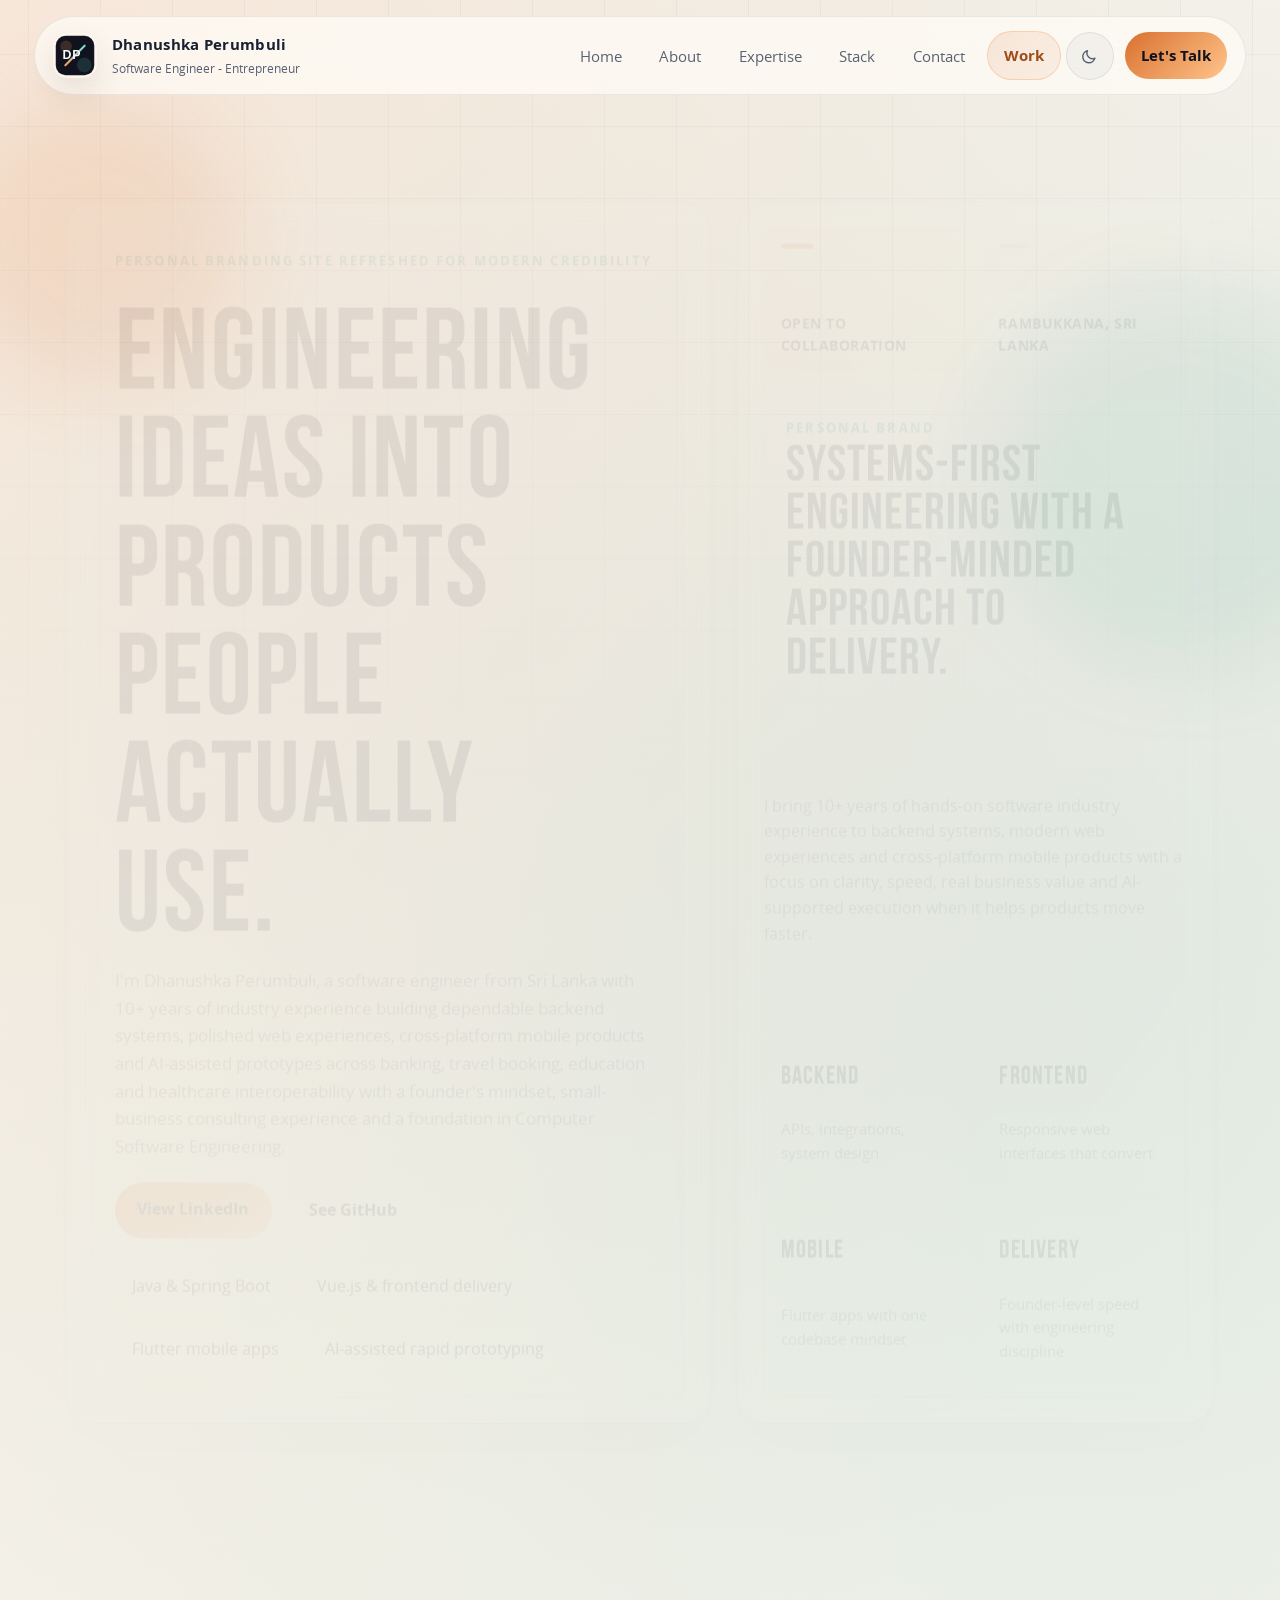
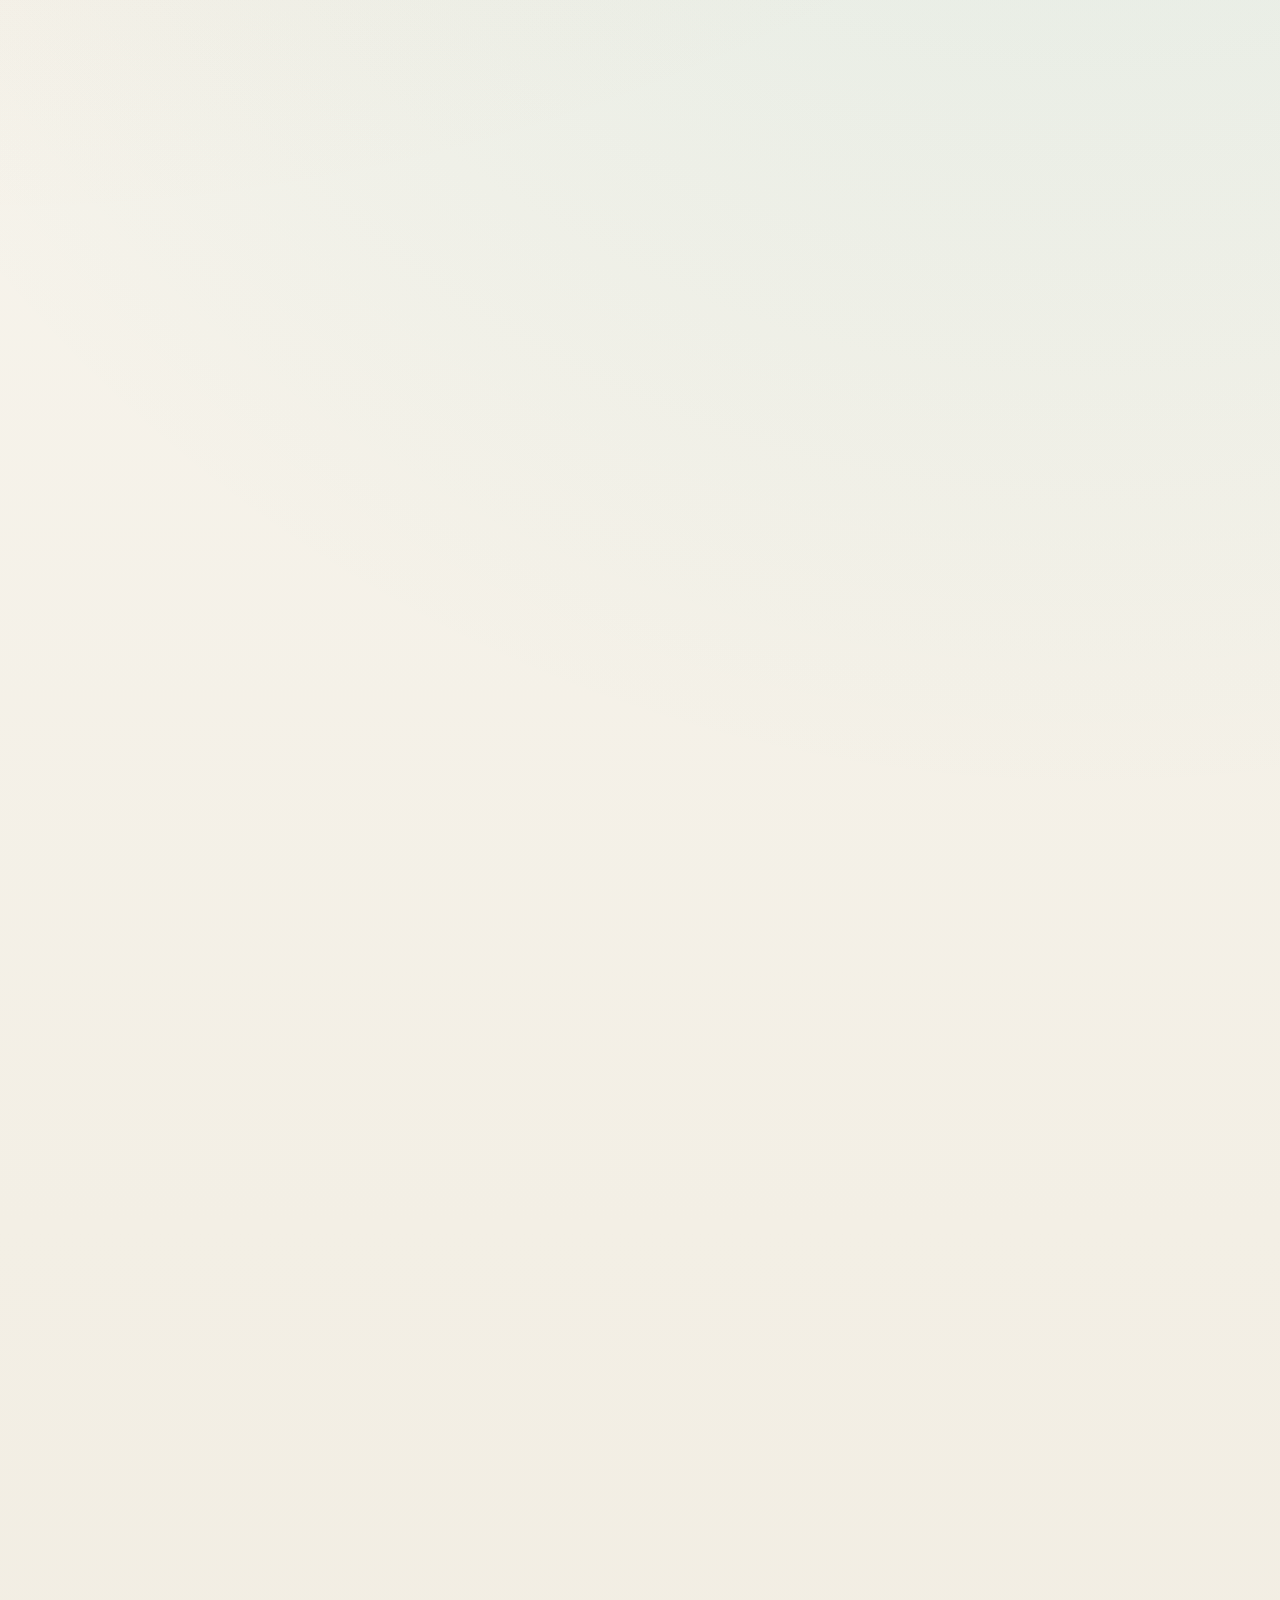
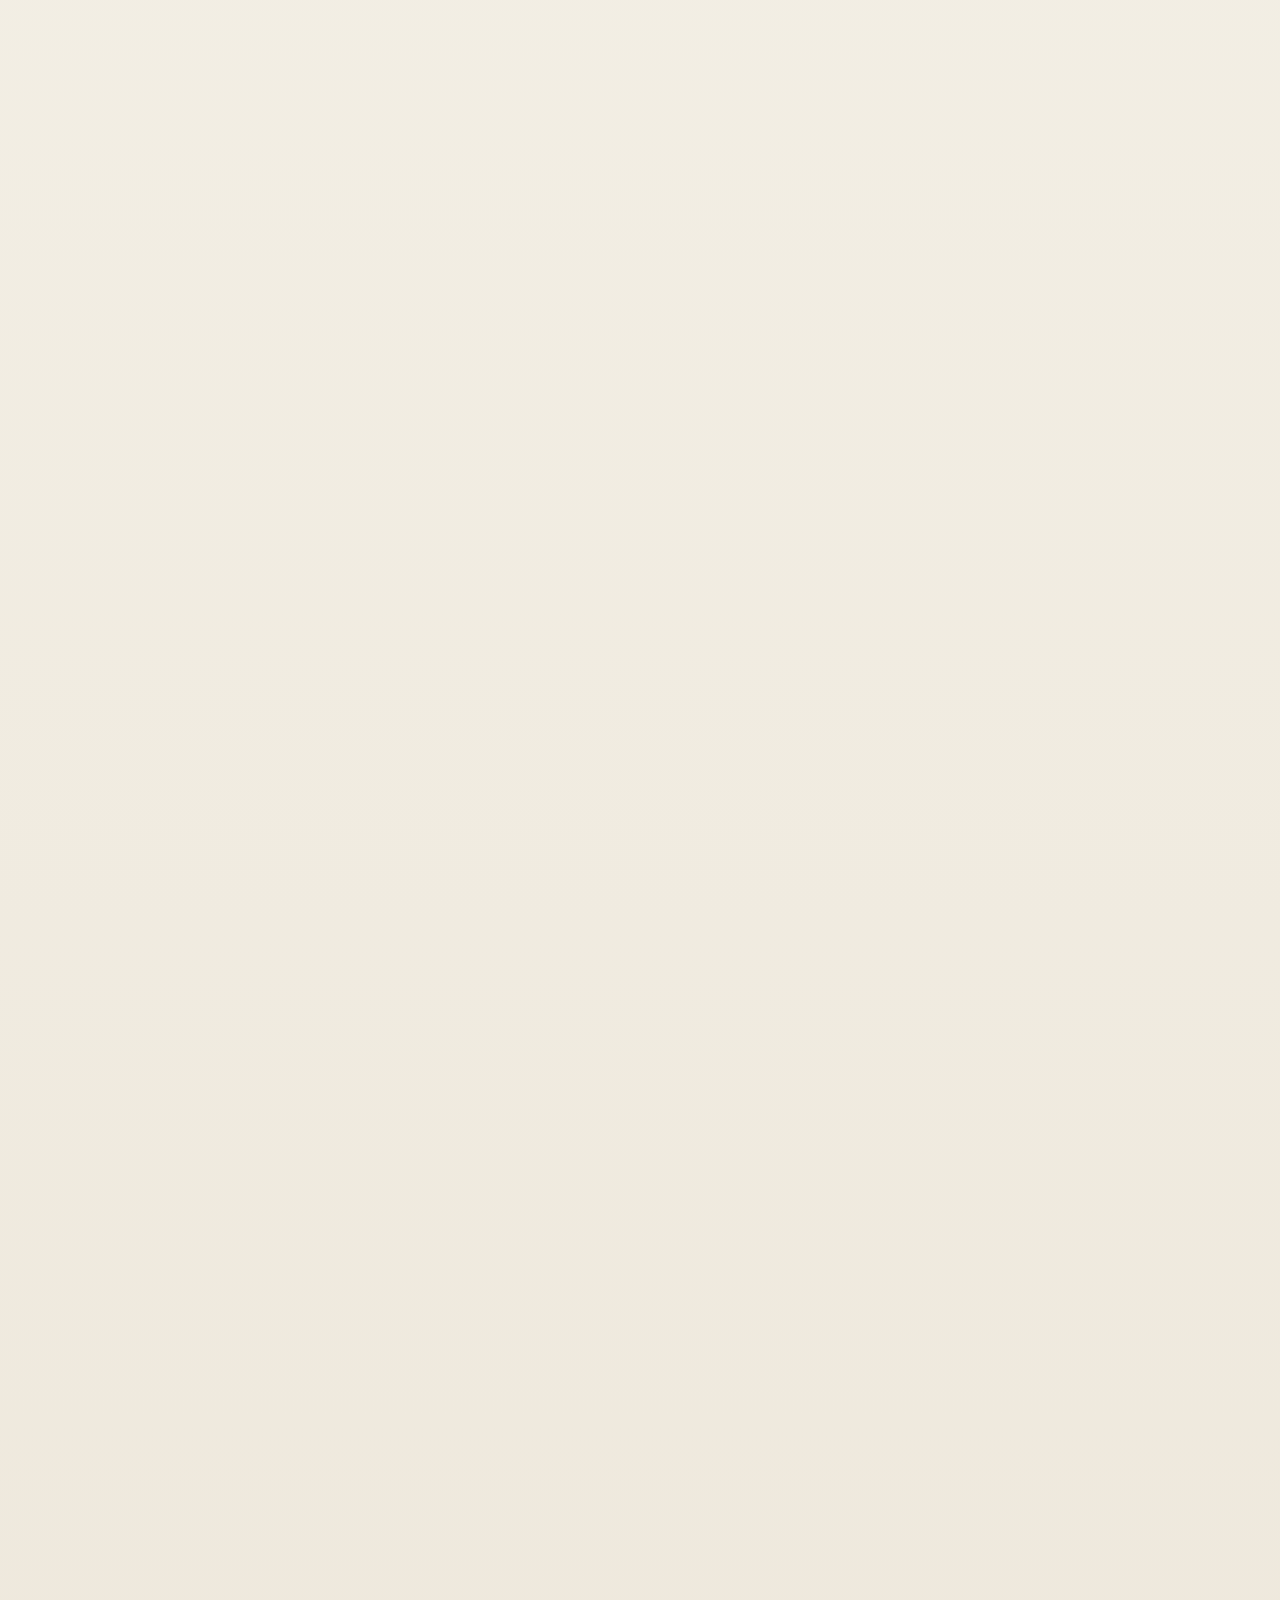
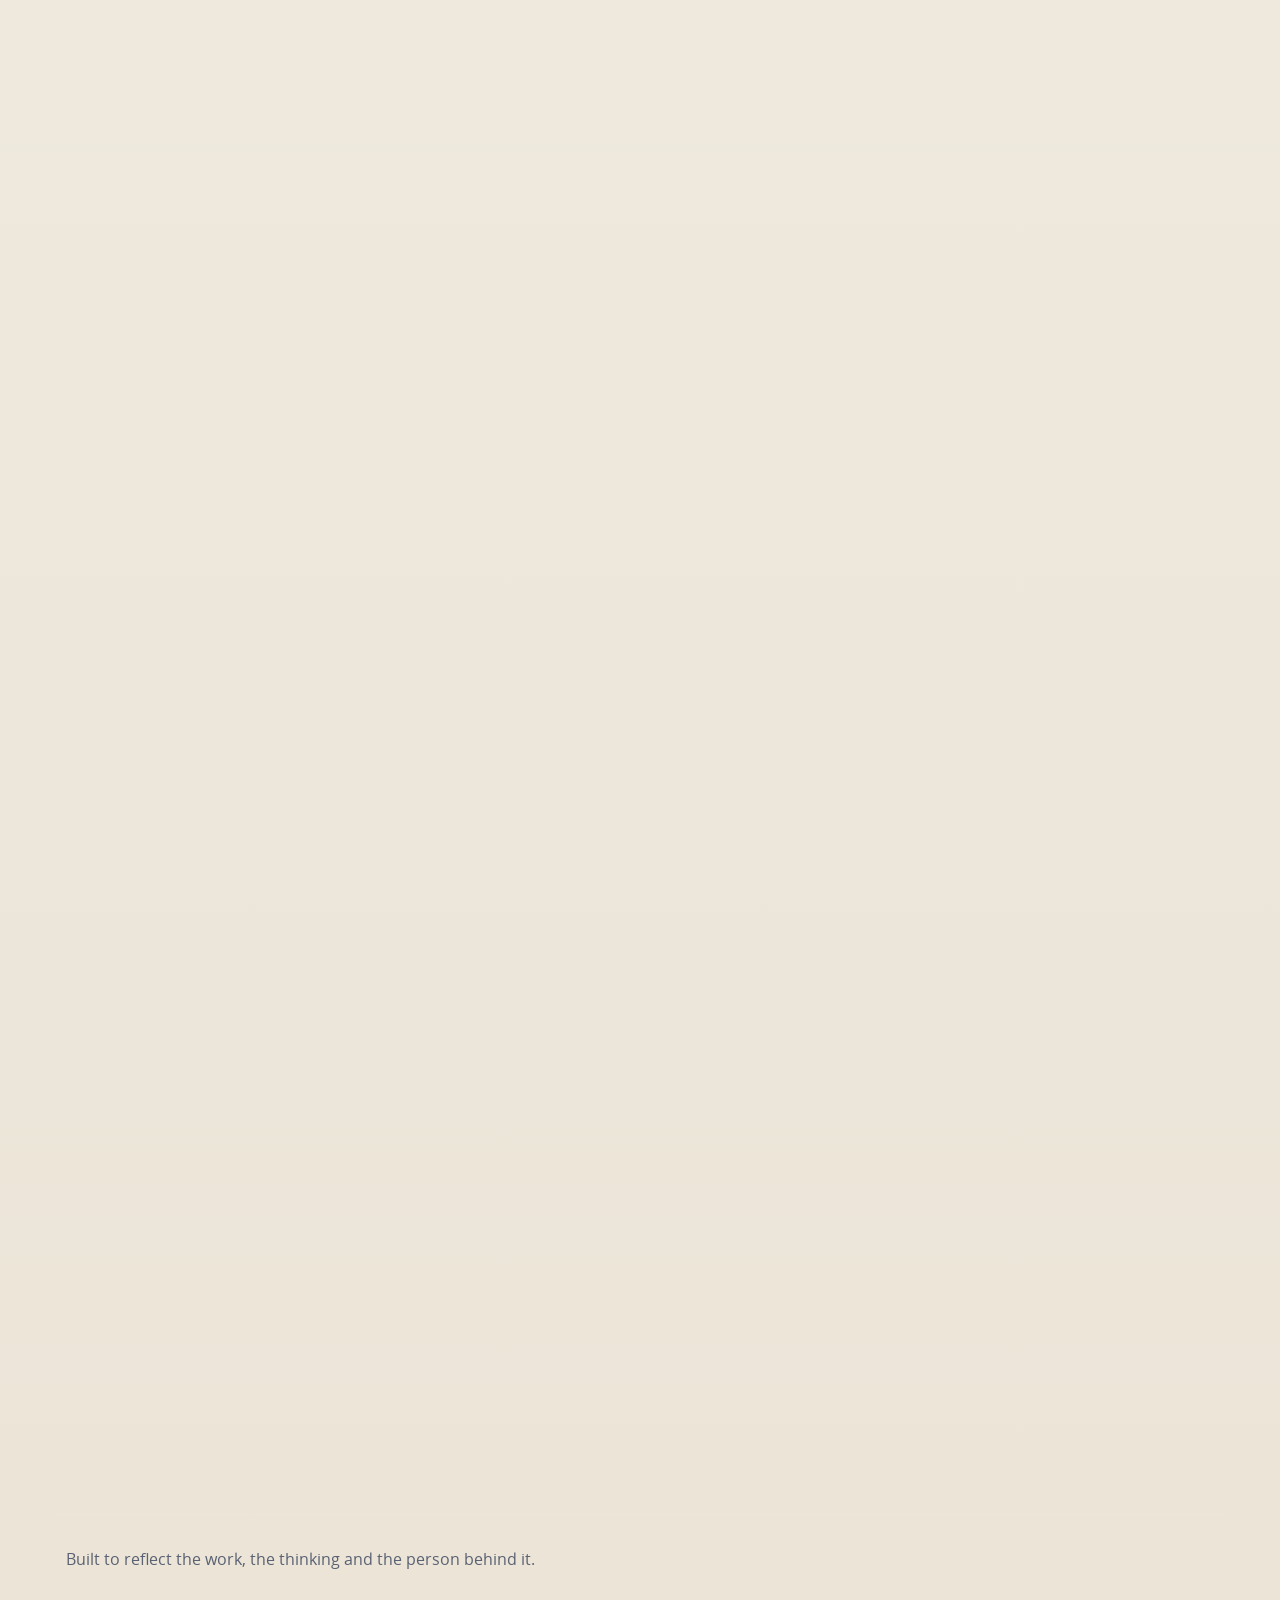
<file: index.html>
﻿<!doctype html>
<html lang="en">
  <head>
    <meta charset="UTF-8" />
    <meta name="viewport" content="width=device-width, initial-scale=1" />
    <title>
      Dhanushka Perumbuli | Software Engineer, Freelancer &amp; IT Consultant
    </title>
    <meta
      name="description"
      content="Dhanushka Perumbuli is a Sri Lankan software engineer with 10+ years of experience in backend, web, mobile, AI-assisted builds, and IT consulting."
    />
    <meta name="author" content="Dhanushka Perumbuli" />
    <meta name="theme-color" content="#10131d" />
    <meta
      name="robots"
      content="index, follow, max-snippet:-1, max-image-preview:large, max-video-preview:-1"
    />
    <meta
      http-equiv="Content-Security-Policy"
      content="default-src 'self'; base-uri 'self'; object-src 'none'; script-src 'self'; style-src 'self'; img-src 'self' https: data:; font-src 'self' data:; connect-src 'self'; form-action 'self'; upgrade-insecure-requests"
    />
    <meta name="referrer" content="strict-origin-when-cross-origin" />

    <link rel="canonical" href="https://dhanushkakp.github.io/" />
    <link rel="icon" type="image/svg+xml" href="/favicon.svg?v=20260516" />

    <meta property="og:type" content="website" />
    <meta property="og:site_name" content="Dhanushka Perumbuli" />
    <meta property="og:url" content="https://dhanushkakp.github.io/" />
    <meta
      property="og:title"
      content="Dhanushka Perumbuli | Software Engineer, Freelancer & IT Consultant"
    />
    <meta
      property="og:description"
      content="10+ years of experience across backend systems, web, mobile, AI-assisted delivery, and practical IT consulting."
    />
    <meta
      property="og:image"
      content="https://dhanushkakp.github.io/social-preview.png?v=20260516"
    />
    <meta
      property="og:image:secure_url"
      content="https://dhanushkakp.github.io/social-preview.png?v=20260516"
    />
    <meta property="og:image:type" content="image/png" />
    <meta property="og:image:width" content="1200" />
    <meta property="og:image:height" content="630" />
    <meta
      property="og:image:alt"
      content="Dhanushka Perumbuli social preview card"
    />

    <meta name="twitter:card" content="summary_large_image" />
    <meta name="twitter:site" content="@dhanushkakp" />
    <meta name="twitter:creator" content="@dhanushkakp" />
    <meta
      name="twitter:title"
      content="Dhanushka Perumbuli | Software Engineer, Freelancer & IT Consultant"
    />
    <meta
      name="twitter:description"
      content="10+ years of experience across backend systems, web, mobile, AI-assisted delivery, and practical IT consulting."
    />
    <meta
      name="twitter:image"
      content="https://dhanushkakp.github.io/social-preview.png?v=20260516"
    />
    <meta
      name="twitter:image:alt"
      content="Dhanushka Perumbuli social preview card"
    />

    <script type="application/ld+json">
      {
        "@context": "https://schema.org",
        "@type": "ProfilePage",
        "name": "Dhanushka Perumbuli",
        "url": "https://dhanushkakp.github.io/",
        "dateModified": "2026-05-16",
        "mainEntity": {
          "@type": "Person",
          "name": "Dhanushka Perumbuli",
          "jobTitle": "Software Engineer",
          "description": "Software engineer, freelancer, and IT consultant in Sri Lanka with 10+ years of experience across backend, web, mobile, AI-assisted delivery, and solution consulting.",
          "url": "https://dhanushkakp.github.io/",
          "image": "https://dhanushkakp.github.io/logo-personal.svg",
          "homeLocation": {
            "@type": "Place",
            "name": "Rambukkana, Sri Lanka"
          },
          "sameAs": [
            "https://www.linkedin.com/in/dhanushkakp/",
            "https://github.com/dhanushkakp",
            "https://stackoverflow.com/users/4733770/dhanushka-perumbuli?tab=profile",
            "https://www.instagram.com/dhanushkakp/"
          ],
          "knowsAbout": [
            "Java",
            "Spring Boot",
            "REST APIs",
            "WSO2 EI",
            "Vue.js",
            "Flutter",
            "AI-assisted development",
            "Banking systems",
            "Travel booking platforms",
            "Education systems",
            "Healthcare interoperability",
            "IT consulting"
          ]
        }
      }
    </script>

    <link rel="stylesheet" href="/fonts/opensans/stylesheet.css?v=20260516" />
    <link rel="stylesheet" href="/fonts/bebas/stylesheet.css?v=20260516" />
    <link rel="stylesheet" href="/fonts/font-awesome.min.css?v=20260516" />
    <link rel="stylesheet" href="/css/main.css?v=20260516" />
  </head>

  <body class="page-home">
    <div class="page-bg" aria-hidden="true">
      <div class="page-glow glow-one"></div>
      <div class="page-glow glow-two"></div>
      <div class="page-grid"></div>
    </div>

    <header class="site-header" id="home">
      <a class="brand" href="#home" aria-label="Dhanushka Perumbuli home">
        <img
          src="/logo-personal.svg?v=20260516"
          alt="Dhanushka Perumbuli logo"
        />
        <span>
          <strong>Dhanushka Perumbuli</strong>
          <small>Software Engineer - Entrepreneur</small>
        </span>
      </a>

      <button
        class="nav-toggle"
        type="button"
        aria-expanded="false"
        aria-controls="site-nav"
        aria-label="Open navigation"
      >
        <span></span>
        <span></span>
      </button>

      <nav class="site-nav" id="site-nav" aria-label="Primary navigation">
        <a class="nav-home" href="#home" aria-current="page">Home</a>
        <a href="#about">About</a>
        <a href="#expertise">Expertise</a>
        <a href="#stack">Stack</a>
        <a href="#contact">Contact</a>
        <a class="nav-work" href="/work/">Work</a>
        <button
          class="theme-toggle"
          type="button"
          aria-label="Switch color theme"
        >
          <svg
            class="theme-icon theme-icon-sun"
            viewBox="0 0 24 24"
            aria-hidden="true"
          >
            <circle
              cx="12"
              cy="12"
              r="4.5"
              fill="none"
              stroke="currentColor"
              stroke-width="2"
            ></circle>
            <path
              d="M12 2.5v3M12 18.5v3M21.5 12h-3M5.5 12h-3M18.7 5.3l-2.1 2.1M7.4 16.6l-2.1 2.1M18.7 18.7l-2.1-2.1M7.4 7.4L5.3 5.3"
              fill="none"
              stroke="currentColor"
              stroke-linecap="round"
              stroke-width="2"
            ></path>
          </svg>
          <svg
            class="theme-icon theme-icon-moon"
            viewBox="0 0 24 24"
            aria-hidden="true"
          >
            <path
              d="M19 15.2A7.7 7.7 0 0 1 8.8 5a8.4 8.4 0 1 0 10.2 10.2Z"
              fill="none"
              stroke="currentColor"
              stroke-linejoin="round"
              stroke-width="2"
            ></path>
          </svg>
        </button>
        <a class="nav-cta" href="mailto:dhanushkalk@yahoo.com"
          >Let&apos;s Talk</a
        >
      </nav>
    </header>

    <main>
      <section class="hero section">
        <div class="hero-copy reveal">
          <p class="eyebrow">
            Personal branding site refreshed for modern credibility
          </p>
          <h1>Engineering ideas into products people actually use.</h1>
          <p class="lead">
            I&apos;m Dhanushka Perumbuli, a software engineer from Sri Lanka
            with 10+ years of industry experience building dependable backend
            systems, polished web experiences, cross-platform mobile products
            and AI-assisted prototypes across banking, travel booking, education
            and healthcare interoperability with a founder&apos;s mindset,
            small-business consulting experience and a foundation in Computer
            Software Engineering.
          </p>

          <div class="hero-actions">
            <a
              class="button button-primary"
              target="_blank"
              rel="noopener noreferrer"
              href="https://www.linkedin.com/in/dhanushkakp/"
              >View LinkedIn</a
            >
            <a
              class="button button-secondary"
              target="_blank"
              rel="noopener noreferrer"
              href="https://github.com/dhanushkakp"
              >See GitHub</a
            >
          </div>

          <ul class="hero-tags" aria-label="Core specialties">
            <li>Java &amp; Spring Boot</li>
            <li>Vue.js &amp; frontend delivery</li>
            <li>Flutter mobile apps</li>
            <li>AI-assisted rapid prototyping</li>
          </ul>
        </div>

        <aside class="hero-panel reveal">
          <div class="panel-topline">
            <span class="badge badge-accent">Open to collaboration</span>
            <span class="badge">Rambukkana, Sri Lanka</span>
          </div>

          <div class="brand-panel">
            <div>
              <p class="panel-label">Personal Brand</p>
              <h2>
                Systems-first engineering with a founder-minded approach to
                delivery.
              </h2>
            </div>
          </div>

          <p class="panel-copy">
            I bring 10+ years of hands-on software industry experience to
            backend systems, modern web experiences and cross-platform mobile
            products with a focus on clarity, speed, real business value and
            AI-supported execution when it helps products move faster.
          </p>

          <div class="metrics">
            <article>
              <strong>Backend</strong>
              <span>APIs, integrations, system design</span>
            </article>
            <article>
              <strong>Frontend</strong>
              <span>Responsive web interfaces that convert</span>
            </article>
            <article>
              <strong>Mobile</strong>
              <span>Flutter apps with one codebase mindset</span>
            </article>
            <article>
              <strong>Delivery</strong>
              <span>Founder-level speed with engineering discipline</span>
            </article>
          </div>
        </aside>
      </section>

      <section class="section" id="about">
        <div class="section-heading reveal">
          <p class="eyebrow">About</p>
          <h2>Built for credibility, not clutter.</h2>
          <p>
            The strongest personal websites do more than list skills. They
            signal taste, confidence and reliability within a few seconds. This
            refreshed direction positions you as a modern builder with both
            technical depth, community credibility and business awareness.
          </p>
        </div>

        <div class="about-layout">
          <article class="content-card reveal">
            <p>
              My background combines 10+ years of software engineering
              experience, entrepreneurial energy and a broad delivery stack
              across backend services, web applications, mobile apps and
              integration-heavy systems. I have worked on products in banking,
              booking platforms for flights and hotels, education-focused
              systems and healthcare interoperability environments where
              reliability and data flow matter.
            </p>
            <p>
              I also bring a Computer Software Engineering academic foundation,
              fast AI-assisted ideation and prototyping skills and practical
              consulting experience for small businesses that need workable,
              cost-aware solutions instead of unnecessary complexity.
            </p>
          </article>

          <article class="content-card emphasis-card reveal">
            <p class="panel-label">What this brand says</p>
            <ul class="signal-list">
              <li>
                I can build reliable systems, not just attractive screens.
              </li>
              <li>
                I bring 10+ years of software industry experience to delivery
                and decision-making.
              </li>
              <li>
                I have domain experience in finance, travel, education and
                healthcare-connected systems.
              </li>
              <li>
                I bring formal software engineering grounding, not only tool
                familiarity.
              </li>
              <li>
                I understand both product execution and business momentum.
              </li>
              <li>
                I can advise small businesses on practical digital solutions,
                not just write code.
              </li>
              <li>
                I stay close to real developer problems, debugging and
                implementation detail.
              </li>
              <li>
                I use AI as a force multiplier for prototyping, iteration and
                delivery speed.
              </li>
              <li>I communicate clearly and keep work focused on outcomes.</li>
              <li>
                I&apos;m available for serious freelance or product
                opportunities.
              </li>
            </ul>
          </article>
        </div>
      </section>

      <section class="section" id="expertise">
        <div class="section-heading reveal">
          <p class="eyebrow">Expertise</p>
          <h2>What I build best.</h2>
        </div>

        <div class="card-grid">
          <article class="service-card reveal">
            <span class="card-icon"
              ><i class="fa fa-cogs" aria-hidden="true"></i
            ></span>
            <h3>Backend &amp; Integration</h3>
            <p>
              Java and Spring Boot services, web services, business integrations
              and interoperability-focused workflows built for performance,
              maintainability and production confidence.
            </p>
          </article>

          <article class="service-card reveal">
            <span class="card-icon"
              ><i class="fa fa-desktop" aria-hidden="true"></i
            ></span>
            <h3>Web Product Delivery</h3>
            <p>
              Responsive websites and web apps using Vue.js, HTML, CSS,
              JavaScript and WordPress with experience spanning booking
              journeys, business platforms and content-driven digital products.
            </p>
          </article>

          <article class="service-card reveal">
            <span class="card-icon"
              ><i class="fa fa-mobile" aria-hidden="true"></i
            ></span>
            <h3>Cross-Platform Mobile</h3>
            <p>
              Flutter-based app delivery for teams that want consistent UX,
              faster shipping and a practical path from concept to release.
            </p>
          </article>

          <article class="service-card reveal">
            <span class="card-icon"
              ><i class="fa fa-magic" aria-hidden="true"></i
            ></span>
            <h3>AI-Assisted Product Building</h3>
            <p>
              I use AI tools to accelerate prototyping, UI exploration, code
              generation and iteration while keeping the engineering outcome
              practical, reviewable and production-aware.
            </p>
          </article>

          <article class="service-card reveal">
            <span class="card-icon"
              ><i class="fa fa-briefcase" aria-hidden="true"></i
            ></span>
            <h3>IT Consulting For Small Business</h3>
            <p>
              I help smaller businesses choose practical systems, shape digital
              solutions and avoid overbuilt implementations by focusing on what
              actually supports operations and growth.
            </p>
          </article>
        </div>
      </section>

      <section class="section" id="domains">
        <div class="section-heading reveal">
          <p class="eyebrow">Domains</p>
          <h2>Where I&apos;ve applied my engineering.</h2>
          <p>
            These are the business domains where I&apos;ve built and supported
            real-world systems, integrations and user-facing products.
          </p>
        </div>

        <div class="domain-grid">
          <article class="domain-card reveal">
            <p class="domain-kicker">01</p>
            <h3>Banking</h3>
            <p>
              Worked around reliability-focused systems, operational confidence
              and business workflows where stable delivery and trust matter.
            </p>
          </article>

          <article class="domain-card reveal">
            <p class="domain-kicker">02</p>
            <h3>Travel &amp; Booking</h3>
            <p>
              Built around booking journeys for flights and hotels, with
              attention to customer flow, usability, and integration-heavy
              experiences.
            </p>
          </article>

          <article class="domain-card reveal">
            <p class="domain-kicker">03</p>
            <h3>Education</h3>
            <p>
              Contributed to systems connected to learning, content and
              educational workflows where scale, clarity and continuity are
              important.
            </p>
          </article>

          <article class="domain-card reveal">
            <p class="domain-kicker">04</p>
            <h3>Healthcare Interoperability</h3>
            <p>
              Worked in interoperability-driven environments where data
              exchange, integration reliability and system-to-system
              communication are core.
            </p>
          </article>
        </div>
      </section>

      <section class="section" id="stack">
        <div class="section-heading reveal">
          <p class="eyebrow">Core Stack</p>
          <h2>Primary technologies I build with.</h2>
          <p>
            A tighter stack reads better than a long mixed list. These are the
            technologies that best represent my day-to-day engineering profile.
          </p>
        </div>

        <div class="stack-panel reveal">
          <div class="stack-list" aria-label="Technology stack">
            <span>Java</span>
            <span>Spring Boot</span>
            <span>REST APIs</span>
            <span>WSO2 EI</span>
            <span>Vue.js</span>
            <span>Flutter</span>
            <span>JavaScript</span>
            <span>AI-assisted Development</span>
            <span>Solution Consulting</span>
            <span>Test Automation</span>
          </div>

          <p class="stack-note">
            I intentionally removed lower-signal items and non-stack labels here
            so the section stays sharper, cleaner and more aligned with how
            industry portfolios usually present technical depth.
          </p>
        </div>
      </section>

      <section class="section contact-section" id="contact">
        <div class="section-heading reveal">
          <p class="eyebrow">Contact</p>
          <h2>Let&apos;s build something useful.</h2>
          <p>
            If you need a software engineer who can move between backend
            systems, polished frontend work and entrepreneurial execution, or
            small-business solution consulting, I&apos;m open to conversations.
          </p>
        </div>

        <div class="contact-layout">
          <article class="contact-card reveal">
            <p class="panel-label">Direct</p>
            <a class="contact-link" href="mailto:dhanushkalk@yahoo.com"
              >dhanushkalk@yahoo.com</a
            >
            <p class="contact-copy">
              Best for freelance inquiries, product collaborations and
              engineering opportunities.
            </p>
          </article>

          <article class="contact-card profiles-card reveal">
            <p class="panel-label">Profiles</p>
            <p class="profiles-intro">
              Find me across engineering, code and community spaces.
            </p>
            <div class="profile-links">
              <a
                target="_blank"
                rel="noopener noreferrer"
                href="https://www.linkedin.com/in/dhanushkakp/"
              >
                <i class="fa fa-linkedin-square" aria-hidden="true"></i>
                <span>LinkedIn</span>
              </a>
              <a
                target="_blank"
                rel="noopener noreferrer"
                href="https://github.com/dhanushkakp"
              >
                <i class="fa fa-github" aria-hidden="true"></i>
                <span>GitHub</span>
              </a>
              <a
                target="_blank"
                rel="noopener noreferrer"
                href="https://stackoverflow.com/users/4733770/dhanushka-perumbuli?tab=profile"
              >
                <i class="fa fa-stack-overflow" aria-hidden="true"></i>
                <span>Stack Overflow</span>
              </a>
              <a
                target="_blank"
                rel="noopener noreferrer"
                href="https://www.instagram.com/dhanushkakp/"
              >
                <i class="fa fa-instagram" aria-hidden="true"></i>
                <span>Instagram</span>
              </a>
            </div>
          </article>
        </div>
      </section>
    </main>

    <a class="work-shortcut" href="/work/" aria-label="View work portfolio">
      <span>View Work</span>
      <span class="work-shortcut-icon" aria-hidden="true">
        <svg viewBox="0 0 24 24" focusable="false">
          <path
            d="M7 17 17 7M9 7h8v8"
            fill="none"
            stroke="currentColor"
            stroke-linecap="round"
            stroke-linejoin="round"
            stroke-width="2"
          ></path>
        </svg>
      </span>
    </a>

    <footer class="site-footer">
      <p>Built to reflect the work, the thinking and the person behind it.</p>
    </footer>

    <script src="/js/main.js?v=20260516"></script>
  </body>
</html>
</file>
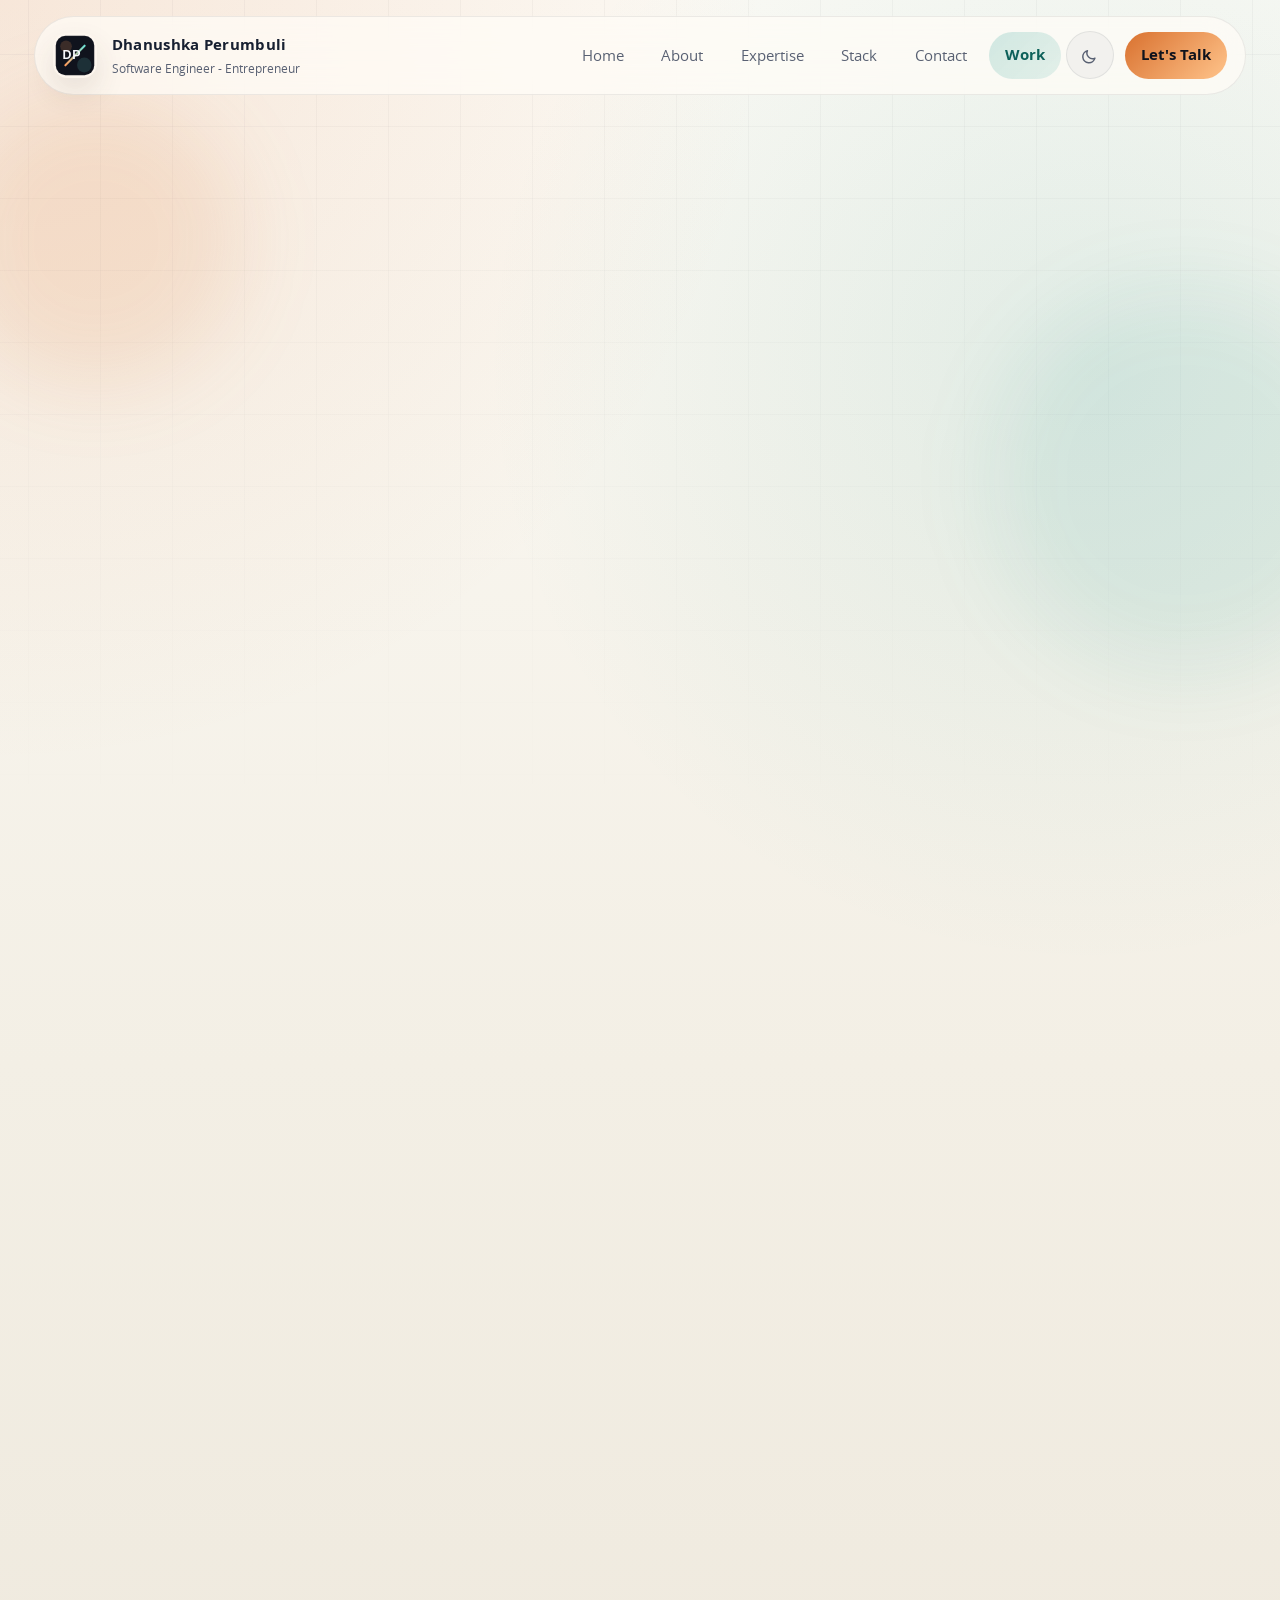
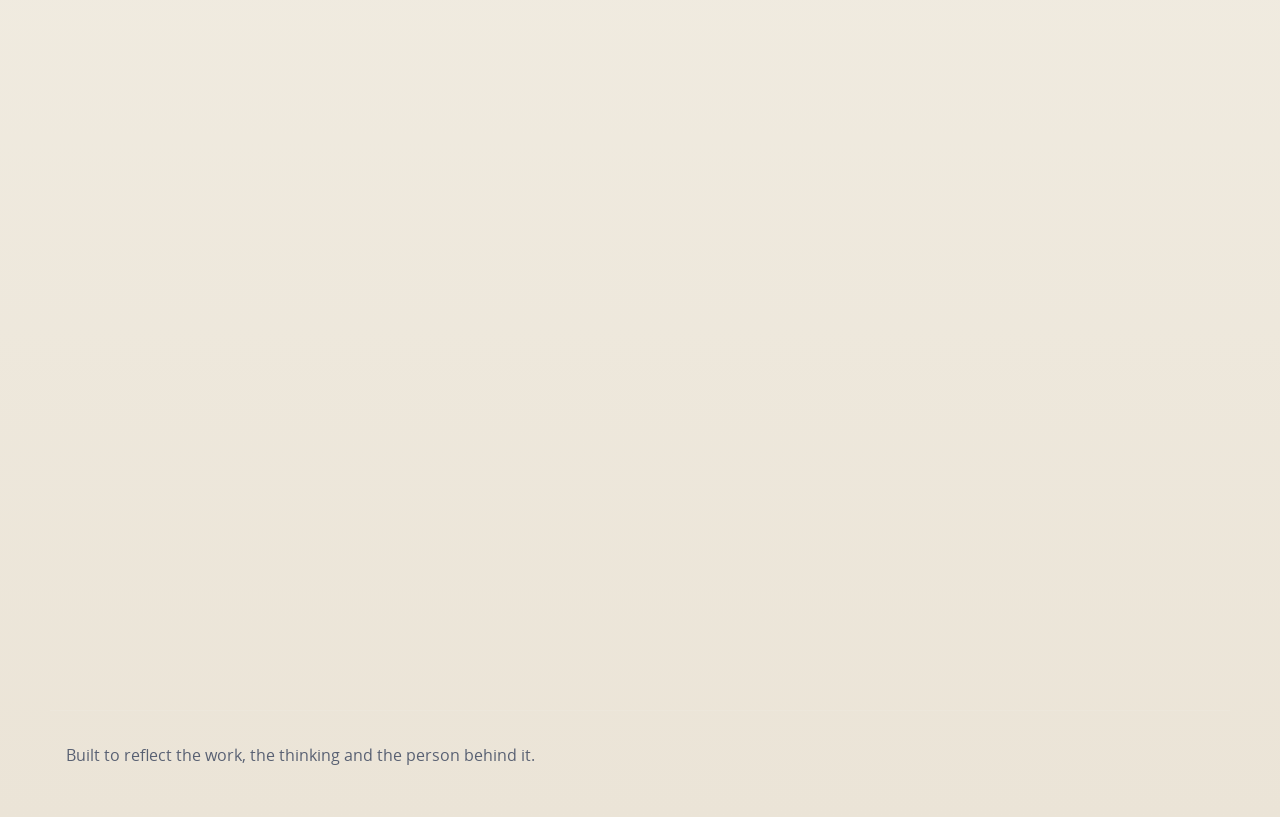
<file: work/index.html>
﻿<!doctype html>
<html lang="en">
  <head>
    <meta charset="UTF-8" />
    <meta name="viewport" content="width=device-width, initial-scale=1" />
    <title>
      Work | Dhanushka Perumbuli | Freelance Websites &amp; IT Consulting
    </title>
    <meta
      name="description"
      content="Selected work by Dhanushka Perumbuli across freelance websites, POS and custom business systems, and practical IT consulting."
    />
    <meta name="author" content="Dhanushka Perumbuli" />
    <meta name="theme-color" content="#10131d" />
    <meta
      name="robots"
      content="index, follow, max-snippet:-1, max-image-preview:large, max-video-preview:-1"
    />
    <meta
      http-equiv="Content-Security-Policy"
      content="default-src 'self'; base-uri 'self'; object-src 'none'; script-src 'self'; style-src 'self'; img-src 'self' https: data:; font-src 'self' data:; connect-src 'self'; form-action 'self'; upgrade-insecure-requests"
    />
    <meta name="referrer" content="strict-origin-when-cross-origin" />

    <link rel="canonical" href="https://dhanushkakp.github.io/work/" />
    <link rel="icon" type="image/svg+xml" href="/favicon.svg?v=20260516" />

    <meta property="og:type" content="website" />
    <meta property="og:site_name" content="Dhanushka Perumbuli" />
    <meta property="og:url" content="https://dhanushkakp.github.io/work/" />
    <meta
      property="og:title"
      content="Work | Dhanushka Perumbuli | Freelance Websites & IT Consulting"
    />
    <meta
      property="og:description"
      content="Freelance websites, business systems, custom software partnerships, and practical consulting work by Dhanushka Perumbuli."
    />
    <meta
      property="og:image"
      content="https://dhanushkakp.github.io/social-preview.png?v=20260516"
    />
    <meta
      property="og:image:secure_url"
      content="https://dhanushkakp.github.io/social-preview.png?v=20260516"
    />
    <meta property="og:image:type" content="image/png" />
    <meta property="og:image:width" content="1200" />
    <meta property="og:image:height" content="630" />
    <meta
      property="og:image:alt"
      content="Dhanushka Perumbuli social preview card"
    />

    <meta name="twitter:card" content="summary_large_image" />
    <meta name="twitter:site" content="@dhanushkakp" />
    <meta name="twitter:creator" content="@dhanushkakp" />
    <meta
      name="twitter:title"
      content="Work | Dhanushka Perumbuli | Freelance Websites & IT Consulting"
    />
    <meta
      name="twitter:description"
      content="Freelance websites, business systems, custom software partnerships, and practical consulting work by Dhanushka Perumbuli."
    />
    <meta
      name="twitter:image"
      content="https://dhanushkakp.github.io/social-preview.png?v=20260516"
    />
    <meta
      name="twitter:image:alt"
      content="Dhanushka Perumbuli social preview card"
    />

    <script type="application/ld+json">
      {
        "@context": "https://schema.org",
        "@type": "CollectionPage",
        "name": "Selected Work | Dhanushka Perumbuli",
        "url": "https://dhanushkakp.github.io/work/",
        "dateModified": "2026-05-16",
        "isPartOf": {
          "@type": "WebSite",
          "name": "Dhanushka Perumbuli",
          "url": "https://dhanushkakp.github.io/"
        },
        "about": {
          "@type": "Person",
          "name": "Dhanushka Perumbuli",
          "url": "https://dhanushkakp.github.io/"
        },
        "mainEntity": {
          "@type": "ItemList",
          "itemListElement": [
            {
              "@type": "ListItem",
              "position": 1,
              "item": {
                "@type": "CreativeWork",
                "name": "Genero Caters",
                "url": "https://generocaters.com/",
                "description": "A freelance business website for a Sri Lankan catering company focused on credibility, service clarity, and conversion."
              }
            },
            {
              "@type": "ListItem",
              "position": 2,
              "item": {
                "@type": "CreativeWork",
                "name": "POS and Custom Business Systems",
                "url": "https://tomroid.lk/",
                "description": "Consulting and partnership-oriented work around point-of-sale and custom business systems for Sri Lankan businesses."
              }
            }
          ]
        }
      }
    </script>

    <link rel="stylesheet" href="/fonts/opensans/stylesheet.css?v=20260516" />
    <link rel="stylesheet" href="/fonts/bebas/stylesheet.css?v=20260516" />
    <link rel="stylesheet" href="/fonts/font-awesome.min.css?v=20260516" />
    <link rel="stylesheet" href="/css/main.css?v=20260516" />
  </head>

  <body class="page-work">
    <div class="page-bg" aria-hidden="true">
      <div class="page-glow glow-one"></div>
      <div class="page-glow glow-two"></div>
      <div class="page-grid"></div>
    </div>

    <header class="site-header">
      <a class="brand" href="/" aria-label="Dhanushka Perumbuli home">
        <img
          src="/logo-personal.svg?v=20260516"
          alt="Dhanushka Perumbuli logo"
        />
        <span>
          <strong>Dhanushka Perumbuli</strong>
          <small>Software Engineer - Entrepreneur</small>
        </span>
      </a>

      <button
        class="nav-toggle"
        type="button"
        aria-expanded="false"
        aria-controls="site-nav"
        aria-label="Open navigation"
      >
        <span></span>
        <span></span>
      </button>

      <nav class="site-nav" id="site-nav" aria-label="Primary navigation">
        <a class="nav-home" href="/">Home</a>
        <a href="/#about">About</a>
        <a href="/#expertise">Expertise</a>
        <a href="/#stack">Stack</a>
        <a href="/#contact">Contact</a>
        <a class="nav-work" href="/work/" aria-current="page">Work</a>
        <button
          class="theme-toggle"
          type="button"
          aria-label="Switch color theme"
        >
          <svg
            class="theme-icon theme-icon-sun"
            viewBox="0 0 24 24"
            aria-hidden="true"
          >
            <circle
              cx="12"
              cy="12"
              r="4.5"
              fill="none"
              stroke="currentColor"
              stroke-width="2"
            ></circle>
            <path
              d="M12 2.5v3M12 18.5v3M21.5 12h-3M5.5 12h-3M18.7 5.3l-2.1 2.1M7.4 16.6l-2.1 2.1M18.7 18.7l-2.1-2.1M7.4 7.4L5.3 5.3"
              fill="none"
              stroke="currentColor"
              stroke-linecap="round"
              stroke-width="2"
            ></path>
          </svg>
          <svg
            class="theme-icon theme-icon-moon"
            viewBox="0 0 24 24"
            aria-hidden="true"
          >
            <path
              d="M19 15.2A7.7 7.7 0 0 1 8.8 5a8.4 8.4 0 1 0 10.2 10.2Z"
              fill="none"
              stroke="currentColor"
              stroke-linejoin="round"
              stroke-width="2"
            ></path>
          </svg>
        </button>
        <a class="nav-cta" href="mailto:dhanushkalk@yahoo.com"
          >Let&apos;s Talk</a
        >
      </nav>
    </header>

    <main>
      <section class="section page-intro">
        <div class="page-intro-card reveal">
          <p class="eyebrow">Selected Work</p>
          <h1>Projects, websites and solution consulting.</h1>
          <p class="lead">
            This page highlights real freelance delivery and business system
            work. The goal is simple: show proof, not just positioning.
          </p>
        </div>
      </section>

      <section class="section" id="work">
        <div class="section-heading reveal">
          <p class="eyebrow">Portfolio</p>
          <h2>Freelance delivery and real-world solutions.</h2>
          <p>
            I&apos;m curating this page as proof of execution, design judgment
            and practical business problem solving.
          </p>
        </div>

        <div class="work-layout">
          <article class="work-card reveal">
            <div class="work-card-topline">
              <span class="work-label">Freelance Website</span>
              <a
                class="work-link"
                target="_blank"
                rel="noopener noreferrer"
                href="https://generocaters.com/"
              >
                Visit Live Site
              </a>
            </div>

            <h3>Genero Caters</h3>
            <p class="work-summary">
              A business website for a Sri Lankan catering company focused on
              industrial meals, events, bakery support, logistics and
              community-driven service.
            </p>

            <div class="work-points">
              <p>
                <strong>Project Focus</strong> Present a long-running service
                business with clearer credibility, operational scale and
                conversion-focused calls to action.
              </p>
              <p>
                <strong>What Stands Out</strong> Messaging built around trust,
                daily meal capacity, service lines and real-world business proof
                rather than generic brochure copy.
              </p>
              <p>
                <strong>Role</strong> End-to-end freelance website delivery
                including structure, UI direction, content-led presentation and
                launch-ready implementation.
              </p>
            </div>

            <div
              class="work-tags"
              aria-label="Project technologies and qualities"
            >
              <span>Business Website</span>
              <span>Service Branding</span>
              <span>Business Copy</span>
              <span>Responsive Design</span>
              <span>Freelance Delivery</span>
            </div>
          </article>

          <article class="work-card reveal">
            <div class="work-card-topline">
              <span class="work-label">Systems Partnership</span>
              <a
                class="work-link"
                target="_blank"
                rel="noopener noreferrer"
                href="https://tomroid.lk/"
              >
                Visit Partner Site
              </a>
            </div>

            <h3>POS &amp; Custom Business Systems</h3>
            <p class="work-summary">
              Partnership-oriented work around point-of-sale and custom business
              systems for operations such as hospitals, bars, restaurants and
              other service-driven businesses.
            </p>

            <div class="work-points">
              <p>
                <strong>Project Focus</strong> Support practical business
                systems shaped around Sri Lankan operational realities, industry
                workflows and local business requirements.
              </p>
              <p>
                <strong>What Stands Out</strong> Work connected to POS, custom
                solutions and business process alignment rather than generic
                website-only delivery.
              </p>
              <p>
                <strong>Role</strong> Consulting, solution shaping and technical
                partnership support for businesses that need tailored systems
                rather than one-size-fits-all software.
              </p>
            </div>

            <div
              class="work-tags"
              aria-label="Project technologies and qualities"
            >
              <span>POS Systems</span>
              <span>Custom Software</span>
              <span>Business Consulting</span>
              <span>Workflow Design</span>
              <span>Local Market Fit</span>
            </div>
          </article>

          <aside class="work-sidecard reveal">
            <p class="panel-label">Portfolio Direction</p>
            <h3>Strong proof beats a long gallery.</h3>
            <p>
              This page should stay selective. The best portfolio pages show
              quality, problem-solving range and business understanding without
              trying to list everything.
            </p>
            <ul class="work-checklist">
              <li>Showcase only the best live projects.</li>
              <li>
                Prefer business impact and solution clarity over quantity.
              </li>
              <li>Add short role-and-result context for every project.</li>
            </ul>
          </aside>
        </div>
      </section>
    </main>

    <footer class="site-footer">
      <p>Built to reflect the work, the thinking and the person behind it.</p>
    </footer>

    <script src="/js/main.js?v=20260516"></script>
  </body>
</html>
</file>
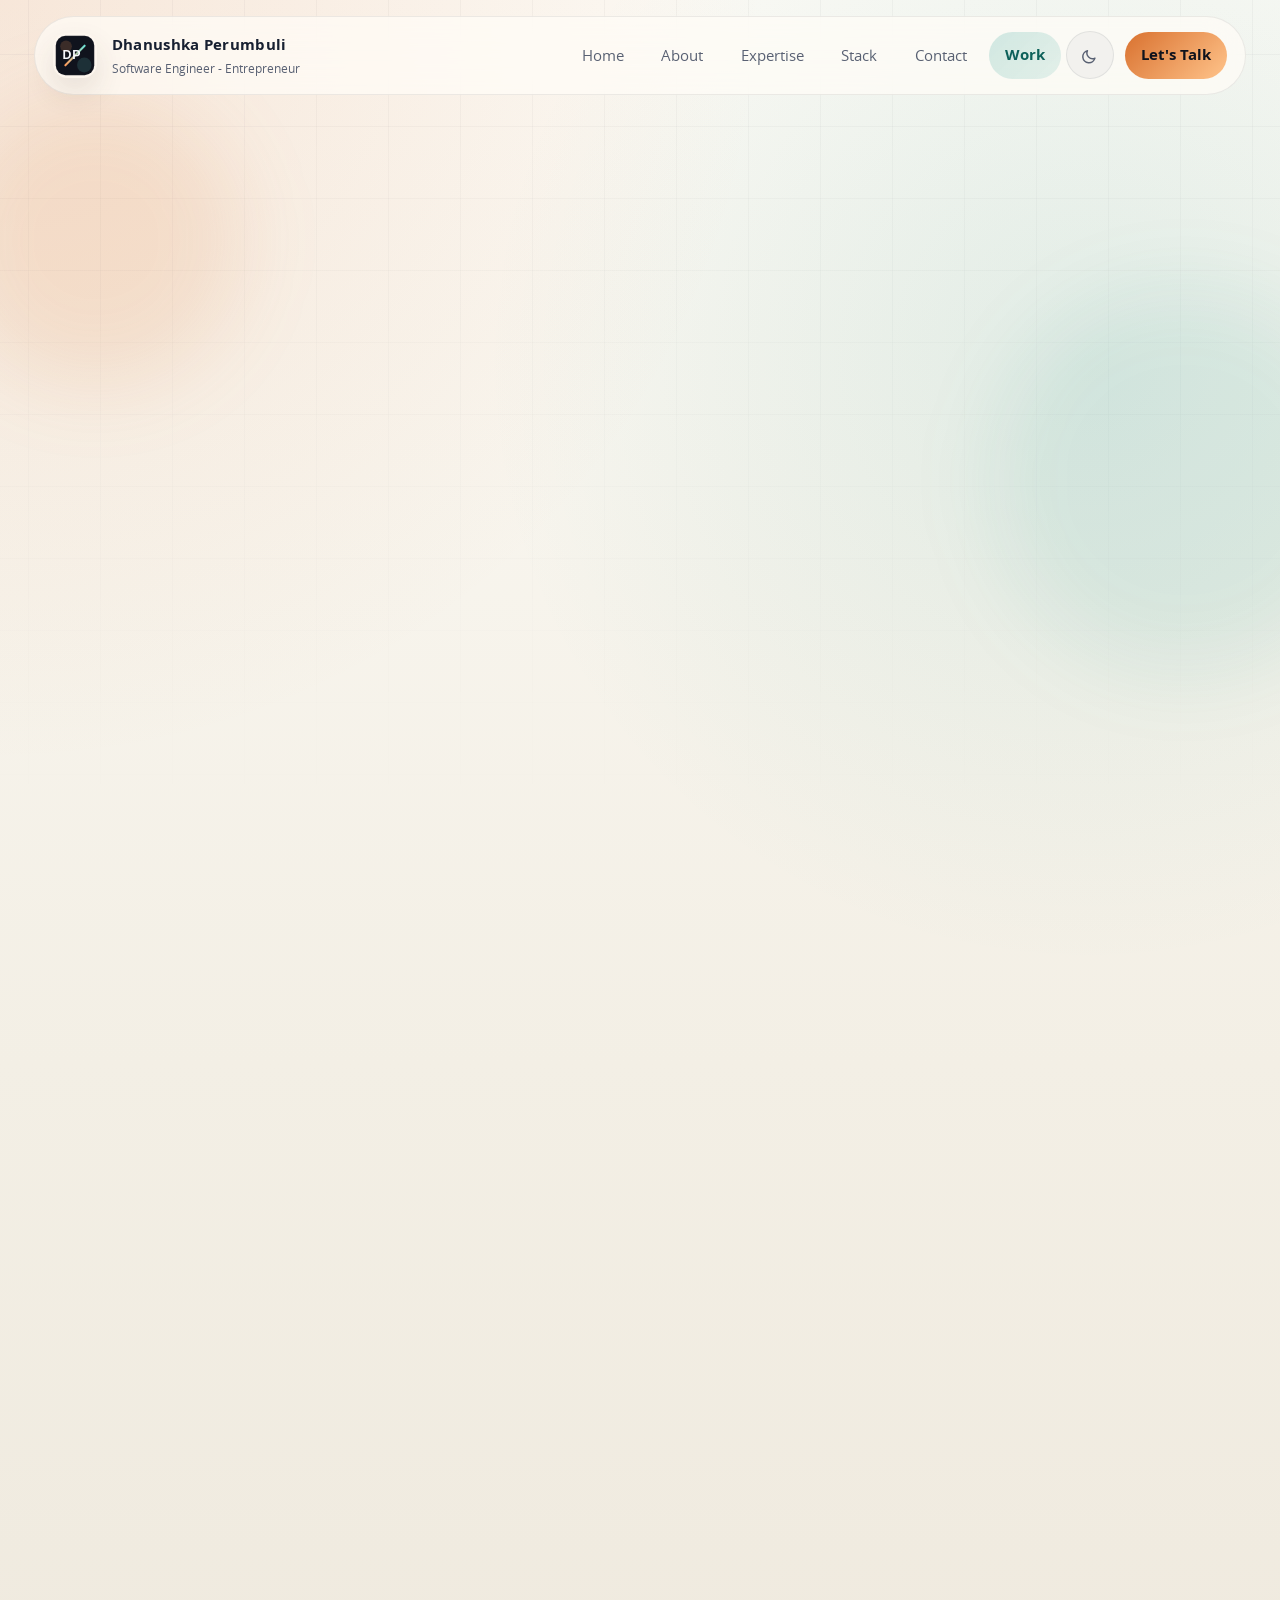
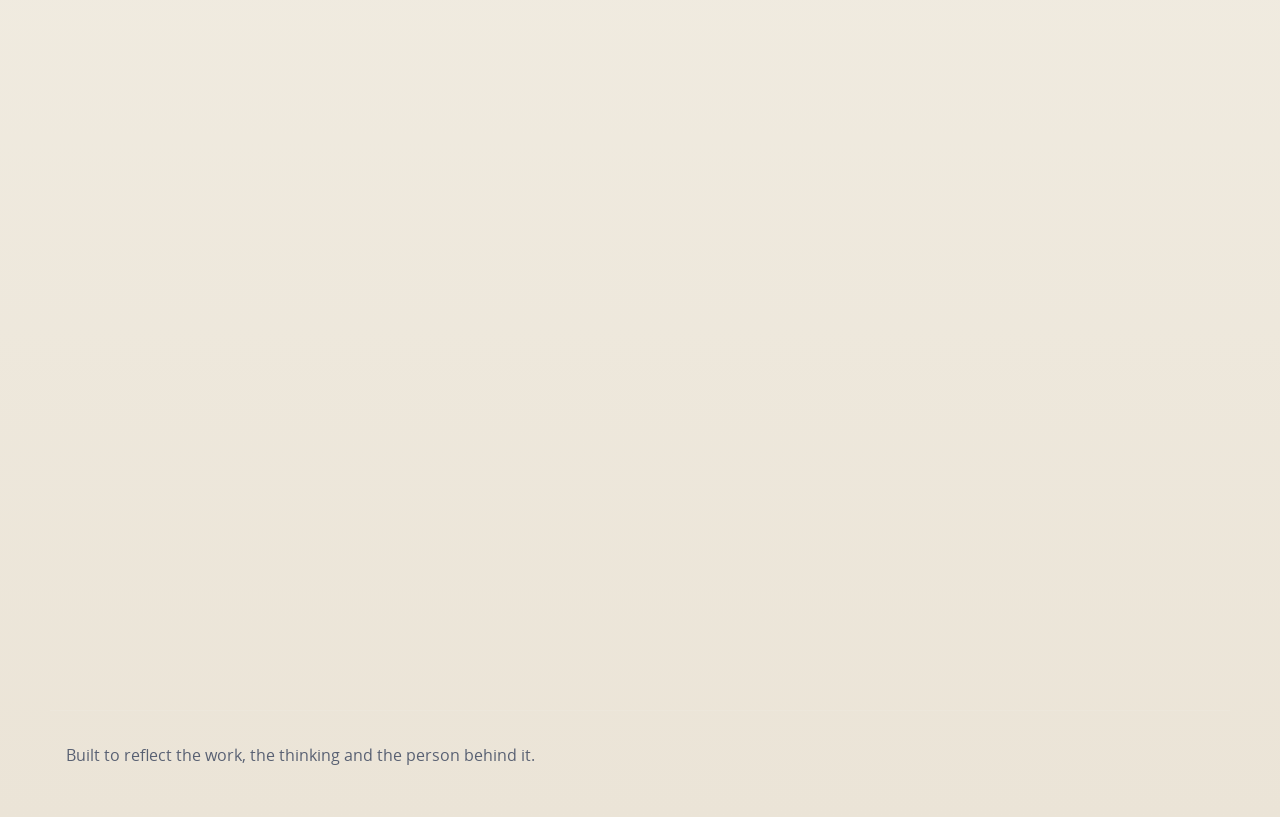
<file: work.html>
<!doctype html>
<html lang="en">
  <head>
    <meta charset="UTF-8" />
    <script>
      window.location.replace(
        "/work/" + window.location.search + window.location.hash,
      );
    </script>
    <meta http-equiv="refresh" content="0; url=/work/" />
    <link rel="canonical" href="https://dhanushkakp.github.io/work/" />
    <meta name="robots" content="noindex, follow" />
    <title>Redirecting to Work</title>
  </head>
  <body>
    <p>Redirecting to <a href="/work/">/work/</a>...</p>
  </body>
</html>
</file>
<file: fonts/opensans/stylesheet.css>
/*OpenSans Font*/

@font-face {
    font-family: 'Opensans';
    src: url('OpenSans-Bold-webfont.eot');
    src: url('OpenSans-Bold-webfontd41d.eot?#iefix') format('embedded-opentype'),
         url('OpenSans-Bold-webfont.woff') format('woff'),
         url('OpenSans-Bold-webfont.ttf') format('truetype'),
         url('OpenSans-Bold-webfont.svg#open_sansbold') format('svg');
    font-weight: bold;
    font-style: normal;
}


@font-face {
    font-family: 'Opensans';
    src: url('opensans-light-webfont.eot');
    src: url('opensans-light-webfontd41d.eot?#iefix') format('embedded-opentype'),
         url('opensans-light-webfont.woff') format('woff'),
         url('opensans-light-webfont.ttf') format('truetype'),
         url('opensans-light-webfont.svg#open_sanslight') format('svg');
    font-weight: 300;
    font-style: normal;

}
@font-face {
    font-family: 'Open Sans';
    src: url('opensans-regular-webfont.eot');
    src: url('opensans-regular-webfontd41d.eot?#iefix') format('embedded-opentype'),
         url('opensans-regular-webfont.woff') format('woff'),
         url('opensans-regular-webfont.ttf') format('truetype'),
         url('opensans-regular-webfont.svg#open_sansregular') format('svg');
    font-weight: normal;
    font-style: normal;
}

@font-face {
    font-family: 'Open Sans';
    src: url('opensans-light-webfont.eot');
    src: url('opensans-light-webfontd41d.eot?#iefix') format('embedded-opentype'),
         url('opensans-light-webfont.woff') format('woff'),
         url('opensans-light-webfont.ttf') format('truetype'),
         url('opensans-light-webfont.svg#open_sanslight') format('svg');
    font-weight: 300;
    font-style: normal;

}
@font-face {
    font-family: 'Open Sans';
    src: url('opensans-regular-webfont.eot');
    src: url('opensans-regular-webfontd41d.eot?#iefix') format('embedded-opentype'),
         url('opensans-regular-webfont.woff') format('woff'),
         url('opensans-regular-webfont.ttf') format('truetype'),
         url('opensans-regular-webfont.svg#open_sansregular') format('svg');
    font-weight: normal;
    font-style: normal;
}
@font-face {
    font-family: 'Open Sans';
    src: url('OpenSans-Bold-webfont.eot');
    src: url('OpenSans-Bold-webfontd41d.eot?#iefix') format('embedded-opentype'),
         url('OpenSans-Bold-webfont.woff') format('woff'),
         url('OpenSans-Bold-webfont.ttf') format('truetype'),
         url('OpenSans-Bold-webfont.svg#open_sansbold') format('svg');
    font-weight: bold;
    font-style: normal;
}

/*
@font-face {
    font-family: 'OpenSans';
    src: url('opensans-light-webfont.eot');
    src: url('opensans-light-webfont.eot?#iefix') format('embedded-opentype'),
         url('opensans-light-webfont.woff') format('woff'),
         url('opensans-light-webfont.ttf') format('truetype'),
         url('opensans-light-webfont.svg#open_sanslight') format('svg');
    font-weight: 100;
    font-style: normal;

}

@font-face {
    font-family: 'OpenSans';
    src: url('opensans-regular-webfont.eot');
    src: url('opensans-regular-webfont.eot?#iefix') format('embedded-opentype'),
         url('opensans-regular-webfont.woff') format('woff'),
         url('opensans-regular-webfont.ttf') format('truetype'),
         url('opensans-regular-webfont.svg#open_sansregular') format('svg');
    font-weight: normal;
    font-style: normal;
}

@font-face {
    font-family: 'OpenSans';
    src: url('OpenSans-Bold-webfont.eot');
    src: url('OpenSans-Bold-webfont.eot?#iefix') format('embedded-opentype'),
         url('OpenSans-Bold-webfont.woff') format('woff'),
         url('OpenSans-Bold-webfont.ttf') format('truetype'),
         url('OpenSans-Bold-webfont.svg#open_sansbold') format('svg');
    font-weight: bold;
    font-style: normal;
}

@font-face {
    font-family: 'OpenSans';
    src: url('OpenSans-ExtraBold-webfont.eot');
    src: url('OpenSans-ExtraBold-webfont.eot?#iefix') format('embedded-opentype'),
         url('OpenSans-ExtraBold-webfont.woff') format('woff'),
         url('OpenSans-ExtraBold-webfont.ttf') format('truetype'),
         url('OpenSans-ExtraBold-webfont.svg#open_sansextrabold') format('svg');
    font-weight: 900;
    font-style: normal;
}*/
</file>
<file: fonts/bebas/stylesheet.css>
/* Generated by Font Squirrel (http://www.fontsquirrel.com) on May 20, 2014 */



@font-face {
    font-family: 'Bebas Neue';
    src: url('bebasneue_bold-webfont.eot');
    src: url('bebasneue_bold-webfontd41d.eot?#iefix') format('embedded-opentype'),
         url('bebasneue_bold-webfont.woff') format('woff'),
         url('bebasneue_bold-webfont.ttf') format('truetype'),
         url('bebasneue_bold-webfont.svg#bebas_neuebold') format('svg');
    font-weight: bold;
    font-style: normal;

}




@font-face {
    font-family: 'Bebas Neue';
    src: url('bebasneue_book-webfont.eot');
    src: url('bebasneue_book-webfontd41d.eot?#iefix') format('embedded-opentype'),
         url('bebasneue_book-webfont.woff') format('woff'),
         url('bebasneue_book-webfont.ttf') format('truetype'),
         url('bebasneue_book-webfont.svg#bebas_neuebook') format('svg');
    font-weight: 200;
    font-style: normal;

}




@font-face {
    font-family: 'Bebas Neue';
    src: url('bebasneue_light-webfont.eot');
    src: url('bebasneue_light-webfontd41d.eot?#iefix') format('embedded-opentype'),
         url('bebasneue_light-webfont.woff') format('woff'),
         url('bebasneue_light-webfont.ttf') format('truetype'),
         url('bebasneue_light-webfont.svg#bebas_neuelight') format('svg');
    font-weight: 300;
    font-style: normal;

}

@font-face {
    font-family: 'Bebas Neue';
    src: url('bebasneue_regular-webfont.eot');
    src: url('bebasneue_regular-webfontd41d.eot?#iefix') format('embedded-opentype'),
         url('bebasneue_regular-webfont.woff') format('woff'),
         url('bebasneue_regular-webfont.ttf') format('truetype'),
         url('bebasneue_regular-webfont.svg#bebas_neue_regularregular') format('svg');
    font-weight: normal;
    font-style: normal;

}




@font-face {
    font-family: 'Bebas Neue';
    src: url('bebasneue_thin-webfont.eot');
    src: url('bebasneue_thin-webfontd41d.eot?#iefix') format('embedded-opentype'),
         url('bebasneue_thin-webfont.woff') format('woff'),
         url('bebasneue_thin-webfont.ttf') format('truetype'),
         url('bebasneue_thin-webfont.svg#bebas_neuethin') format('svg');
    font-weight: 100;
    font-style: normal;

}
</file>
<file: css/main.css>
:root {
  --bg: #10131d;
  --bg-soft: rgba(19, 24, 36, 0.82);
  --surface: rgba(21, 28, 42, 0.72);
  --surface-strong: rgba(24, 34, 52, 0.9);
  --surface-border: rgba(255, 255, 255, 0.1);
  --text: #f5f7fb;
  --muted: #a3afc2;
  --accent: #ff9c5b;
  --accent-soft: rgba(255, 156, 91, 0.16);
  --accent-cool: #6de2d6;
  --shadow: 0 24px 70px rgba(0, 0, 0, 0.32);
  --radius: 28px;
  --radius-sm: 18px;
  --container: 1180px;
}

:root[data-theme="light"] {
  --bg: #f3efe5;
  --bg-soft: rgba(255, 250, 242, 0.88);
  --surface: rgba(255, 252, 247, 0.78);
  --surface-strong: rgba(255, 248, 238, 0.96);
  --surface-border: rgba(27, 33, 47, 0.1);
  --text: #182031;
  --muted: #596173;
  --accent: #d9712f;
  --accent-soft: rgba(217, 113, 47, 0.12);
  --accent-cool: #0d8f86;
  --shadow: 0 24px 60px rgba(70, 56, 38, 0.12);
}

* {
  box-sizing: border-box;
}

html {
  scroll-behavior: smooth;
}

body {
  margin: 0;
  background:
    radial-gradient(
      circle at top left,
      rgba(255, 156, 91, 0.18),
      transparent 28%
    ),
    radial-gradient(
      circle at 85% 15%,
      rgba(109, 226, 214, 0.14),
      transparent 26%
    ),
    linear-gradient(180deg, #0c1018 0%, #10131d 40%, #0b0f17 100%);
  color: var(--text);
  font-family: "Open Sans", "Segoe UI", sans-serif;
  min-height: 100vh;
  line-height: 1.6;
}

:root[data-theme="light"] body {
  background:
    radial-gradient(
      circle at top left,
      rgba(217, 113, 47, 0.14),
      transparent 28%
    ),
    radial-gradient(
      circle at 85% 15%,
      rgba(13, 143, 134, 0.1),
      transparent 26%
    ),
    linear-gradient(180deg, #fcfaf5 0%, #f3efe5 44%, #ebe4d7 100%);
}

img {
  display: block;
  max-width: 100%;
}

a {
  color: inherit;
  text-decoration: none;
}

button,
input,
textarea {
  font: inherit;
}

.page-bg {
  inset: 0;
  overflow: hidden;
  pointer-events: none;
  position: fixed;
  z-index: 0;
}

.page-glow {
  border-radius: 999px;
  filter: blur(40px);
  position: absolute;
}

.glow-one {
  background: rgba(255, 156, 91, 0.14);
  height: 18rem;
  left: -3rem;
  top: 6rem;
  width: 18rem;
}

.glow-two {
  background: rgba(109, 226, 214, 0.1);
  height: 24rem;
  right: -6rem;
  top: 18rem;
  width: 24rem;
}

:root[data-theme="light"] .glow-one {
  background: rgba(217, 113, 47, 0.12);
}

:root[data-theme="light"] .glow-two {
  background: rgba(13, 143, 134, 0.08);
}

.page-grid {
  background-image:
    linear-gradient(rgba(255, 255, 255, 0.04) 1px, transparent 1px),
    linear-gradient(90deg, rgba(255, 255, 255, 0.04) 1px, transparent 1px);
  background-position: center;
  background-size: 72px 72px;
  inset: 0;
  mask-image: linear-gradient(180deg, rgba(0, 0, 0, 0.7), transparent 92%);
  position: absolute;
}

:root[data-theme="light"] .page-grid {
  background-image:
    linear-gradient(rgba(24, 32, 49, 0.05) 1px, transparent 1px),
    linear-gradient(90deg, rgba(24, 32, 49, 0.05) 1px, transparent 1px);
}

.site-header,
main,
.site-footer {
  position: relative;
  z-index: 1;
}

.site-header {
  align-items: center;
  backdrop-filter: blur(18px);
  background: rgba(10, 14, 22, 0.56);
  border: 1px solid rgba(255, 255, 255, 0.06);
  border-radius: 999px;
  display: flex;
  gap: 1rem;
  justify-content: space-between;
  margin: 1rem auto 0;
  max-width: calc(var(--container) + 2rem);
  padding: 0.9rem 1.1rem;
  position: sticky;
  top: 1rem;
  width: calc(100% - 2rem);
  z-index: 10;
}

:root[data-theme="light"] .site-header {
  background: rgba(255, 252, 247, 0.72);
  border-color: rgba(27, 33, 47, 0.08);
}

.site-header.is-scrolled {
  box-shadow: 0 16px 50px rgba(0, 0, 0, 0.24);
}

:root[data-theme="light"] .site-header.is-scrolled {
  box-shadow: 0 16px 40px rgba(70, 56, 38, 0.12);
}

.brand {
  align-items: center;
  display: inline-flex;
  gap: 0.9rem;
  min-width: 0;
}

.brand img {
  border-radius: 0.9rem;
  box-shadow: 0 10px 24px rgba(0, 0, 0, 0.24);
  height: 2.8rem;
  width: 2.8rem;
}

.brand span {
  display: grid;
  gap: 0.1rem;
}

.brand strong {
  font-size: 0.96rem;
  font-weight: 700;
  letter-spacing: 0.02em;
}

.brand small {
  color: var(--muted);
  font-size: 0.76rem;
}

.site-nav {
  align-items: center;
  display: flex;
  gap: 0.35rem;
  justify-content: flex-end;
  margin-left: auto;
}

.site-nav a {
  border-radius: 999px;
  color: var(--muted);
  font-size: 0.95rem;
  padding: 0.7rem 1rem;
  transition: 180ms ease;
}

.site-nav a:hover,
.site-nav a:focus-visible,
.site-nav a.is-active {
  background: rgba(255, 255, 255, 0.06);
  color: var(--text);
}

.site-nav .nav-cta {
  background: linear-gradient(135deg, var(--accent), #ffc48b);
  color: #10131d;
  font-weight: 700;
  margin-left: 0.35rem;
}

.site-nav .nav-cta:hover,
.site-nav .nav-cta:focus-visible {
  background: linear-gradient(135deg, #ffb070, #ffd5a9);
  color: #10131d;
}

.theme-toggle {
  align-items: center;
  background: rgba(255, 255, 255, 0.04);
  border: 1px solid rgba(255, 255, 255, 0.08);
  border-radius: 999px;
  color: var(--muted);
  cursor: pointer;
  display: inline-flex;
  justify-content: center;
  min-width: 3rem;
  min-height: 3rem;
  padding: 0;
  position: relative;
  transition: 180ms ease;
}

.theme-toggle:hover,
.theme-toggle:focus-visible {
  background: rgba(255, 255, 255, 0.08);
  color: var(--text);
}

.theme-icon {
  height: 1.1rem;
  position: absolute;
  transition:
    opacity 180ms ease,
    transform 180ms ease;
  width: 1.1rem;
}

.theme-icon-sun {
  opacity: 1;
  transform: scale(1) rotate(0deg);
}

.theme-icon-moon {
  opacity: 0;
  transform: scale(0.7) rotate(24deg);
}

:root[data-theme="light"] .theme-icon-sun {
  opacity: 0;
  transform: scale(0.7) rotate(-24deg);
}

:root[data-theme="light"] .theme-icon-moon {
  opacity: 1;
  transform: scale(1) rotate(0deg);
}

:root[data-theme="light"] .theme-toggle {
  background: rgba(24, 32, 49, 0.04);
  border-color: rgba(24, 32, 49, 0.08);
}

:root[data-theme="light"] .theme-toggle:hover,
:root[data-theme="light"] .theme-toggle:focus-visible {
  background: rgba(24, 32, 49, 0.08);
}

.page-home .site-nav .nav-work {
  background: linear-gradient(
    135deg,
    rgba(255, 156, 91, 0.2),
    rgba(255, 196, 139, 0.16)
  );
  border: 1px solid rgba(255, 156, 91, 0.34);
  color: #ffd9bb;
  font-weight: 700;
}

.page-home .site-nav .nav-work:hover,
.page-home .site-nav .nav-work:focus-visible {
  background: linear-gradient(
    135deg,
    rgba(255, 176, 112, 0.28),
    rgba(255, 213, 169, 0.2)
  );
  color: #fff1e4;
}

.page-work .site-nav .nav-work {
  background: linear-gradient(135deg, var(--accent-cool), #baf7ef);
  color: #10131d;
  font-weight: 700;
}

.page-work .site-nav .nav-work:hover,
.page-work .site-nav .nav-work:focus-visible {
  background: linear-gradient(135deg, #7ceee1, #d2fff9);
  color: #10131d;
}

:root[data-theme="light"] .page-home .site-nav .nav-work {
  background: linear-gradient(
    135deg,
    rgba(217, 113, 47, 0.14),
    rgba(217, 113, 47, 0.08)
  );
  color: #9d4d1a;
}

:root[data-theme="light"] .page-work .site-nav .nav-work {
  background: linear-gradient(
    135deg,
    rgba(13, 143, 134, 0.18),
    rgba(13, 143, 134, 0.1)
  );
  color: #0d615a;
}

.nav-toggle {
  background: transparent;
  border: 0;
  cursor: pointer;
  display: none;
  flex-direction: column;
  gap: 0.3rem;
  padding: 0.4rem;
}

.nav-toggle span {
  background: var(--text);
  border-radius: 999px;
  display: block;
  height: 2px;
  transition: 180ms ease;
  width: 1.35rem;
}

main {
  margin: 0 auto;
  max-width: var(--container);
  padding: 2rem 1rem 0;
}

.section {
  padding: 4rem 0;
}

.page-intro {
  padding-bottom: 1rem;
  padding-top: 3.5rem;
}

.page-intro-card {
  backdrop-filter: blur(14px);
  background:
    linear-gradient(160deg, rgba(109, 226, 214, 0.1), rgba(255, 156, 91, 0.08)),
    var(--surface);
  border: 1px solid var(--surface-border);
  border-radius: var(--radius);
  box-shadow: var(--shadow);
  display: grid;
  gap: 1rem;
  padding: 2.4rem;
}

.page-intro-card h1 {
  font-family: "Bebas Neue", "Open Sans", sans-serif;
  font-size: clamp(3.5rem, 8vw, 6rem);
  letter-spacing: 0.03em;
  line-height: 0.94;
  margin: 0;
  text-transform: uppercase;
}

.hero {
  align-items: stretch;
  display: grid;
  gap: 1.6rem;
  grid-template-columns: minmax(0, 1.15fr) minmax(320px, 0.85fr);
  min-height: calc(100vh - 7rem);
  padding-top: 3.5rem;
}

.hero-copy,
.hero-panel,
.content-card,
.service-card,
.stack-panel,
.contact-card {
  backdrop-filter: blur(14px);
  background: var(--surface);
  border: 1px solid var(--surface-border);
  border-radius: var(--radius);
  box-shadow: var(--shadow);
}

.hero-copy {
  align-content: start;
  display: grid;
  gap: 1.4rem;
  padding: 3rem;
}

.eyebrow,
.panel-label {
  color: var(--accent-cool);
  font-size: 0.83rem;
  font-weight: 700;
  letter-spacing: 0.16em;
  margin: 0;
  text-transform: uppercase;
}

.hero h1,
.section-heading h2,
.brand-panel h2 {
  font-family: "Bebas Neue", "Open Sans", sans-serif;
  font-weight: 700;
  letter-spacing: 0.02em;
  line-height: 0.94;
  margin: 0;
  text-transform: uppercase;
}

.hero h1 {
  font-size: clamp(4rem, 9vw, 7.8rem);
  max-width: 11ch;
}

.lead,
.section-heading p,
.panel-copy,
.service-card p,
.content-card p,
.stack-note,
.contact-copy {
  color: var(--muted);
  margin: 0;
}

.lead {
  font-size: 1.08rem;
  max-width: 42rem;
}

.hero-actions {
  display: flex;
  flex-wrap: wrap;
  gap: 0.85rem;
}

.button {
  border-radius: 999px;
  display: inline-flex;
  font-weight: 700;
  justify-content: center;
  min-height: 3.25rem;
  padding: 0.9rem 1.4rem;
  transition:
    transform 180ms ease,
    background 180ms ease,
    color 180ms ease;
}

.button:hover,
.button:focus-visible {
  transform: translateY(-1px);
}

.button-primary {
  background: linear-gradient(135deg, var(--accent), #ffc48b);
  color: #10131d;
}

.button-secondary {
  background: rgba(255, 255, 255, 0.04);
  border: 1px solid rgba(255, 255, 255, 0.1);
  color: var(--text);
}

.hero-tags,
.signal-list {
  display: flex;
  flex-wrap: wrap;
  gap: 0.75rem;
  list-style: none;
  margin: 0;
  padding: 0;
}

.hero-tags li,
.signal-list li,
.stack-list span {
  background: rgba(255, 255, 255, 0.05);
  border: 1px solid rgba(255, 255, 255, 0.08);
  border-radius: 999px;
  color: var(--text);
  padding: 0.72rem 1rem;
}

.hero-panel {
  display: grid;
  gap: 1.4rem;
  padding: 1.6rem;
}

.panel-topline {
  display: grid;
  gap: 0.75rem;
  grid-template-columns: repeat(2, minmax(0, 1fr));
}

.badge {
  align-items: flex-end;
  background:
    linear-gradient(
      180deg,
      rgba(255, 255, 255, 0.05),
      rgba(255, 255, 255, 0.02)
    ),
    rgba(255, 255, 255, 0.03);
  border: 1px solid rgba(255, 255, 255, 0.09);
  border-radius: 16px;
  color: var(--text);
  display: flex;
  font-size: 0.86rem;
  font-weight: 700;
  min-height: 4.5rem;
  padding: 0.9rem 1rem;
  position: relative;
  text-transform: uppercase;
  letter-spacing: 0.04em;
}

.badge::before {
  background: rgba(255, 255, 255, 0.14);
  border-radius: 999px;
  content: "";
  height: 0.3rem;
  left: 1rem;
  position: absolute;
  top: 0.9rem;
  width: 2rem;
}

.badge-accent {
  background:
    linear-gradient(180deg, rgba(255, 156, 91, 0.16), rgba(255, 156, 91, 0.05)),
    rgba(255, 255, 255, 0.03);
}

.badge-accent::before {
  background: var(--accent);
}

:root[data-theme="light"] .badge::before {
  background: rgba(24, 32, 49, 0.16);
}

:root[data-theme="light"] .badge-accent::before {
  background: var(--accent);
}

.brand-panel {
  background: var(--surface-strong);
  border: 1px solid rgba(255, 255, 255, 0.06);
  border-radius: calc(var(--radius) - 8px);
  display: grid;
  gap: 0.6rem;
  padding: 1.35rem;
}

:root[data-theme="light"] .brand img {
  box-shadow: 0 14px 30px rgba(70, 56, 38, 0.12);
}

.brand-panel h2 {
  font-size: clamp(2.1rem, 4vw, 3.4rem);
}

.metrics {
  display: grid;
  gap: 0.85rem;
  grid-template-columns: repeat(2, minmax(0, 1fr));
}

.metrics article {
  background: rgba(255, 255, 255, 0.04);
  border: 1px solid rgba(255, 255, 255, 0.08);
  border-radius: var(--radius-sm);
  display: grid;
  gap: 0.35rem;
  padding: 1rem;
}

.metrics strong {
  font-family: "Bebas Neue", "Open Sans", sans-serif;
  font-size: 1.55rem;
  letter-spacing: 0.05em;
}

.metrics span {
  color: var(--muted);
  font-size: 0.92rem;
}

.section-heading {
  display: grid;
  gap: 0.9rem;
  margin-bottom: 1.6rem;
  max-width: 42rem;
}

.section-heading h2 {
  font-size: clamp(2.9rem, 6vw, 4.7rem);
}

.about-layout,
.contact-layout,
.work-layout {
  display: grid;
  gap: 1.4rem;
  grid-template-columns: repeat(2, minmax(0, 1fr));
}

.content-card,
.contact-card {
  padding: 1.8rem;
}

.emphasis-card {
  background:
    linear-gradient(
      160deg,
      rgba(109, 226, 214, 0.12),
      rgba(255, 156, 91, 0.08)
    ),
    var(--surface);
}

.signal-list {
  gap: 0.9rem;
}

.signal-list li {
  border-radius: var(--radius-sm);
  width: 100%;
}

.card-grid {
  display: grid;
  gap: 1.2rem;
  grid-template-columns: repeat(2, minmax(0, 1fr));
}

.domain-grid {
  display: grid;
  gap: 1.2rem;
  grid-template-columns: repeat(2, minmax(0, 1fr));
}

.service-card {
  display: grid;
  gap: 0.9rem;
  padding: 1.8rem;
}

.work-card,
.work-sidecard {
  backdrop-filter: blur(14px);
  background: var(--surface);
  border: 1px solid rgba(255, 255, 255, 0.08);
  border-radius: var(--radius);
  box-shadow: var(--shadow);
  height: 100%;
  padding: 1.8rem;
}

.work-card {
  display: grid;
  gap: 1rem;
}

.work-card-topline {
  align-items: center;
  display: flex;
  flex-wrap: wrap;
  gap: 0.75rem;
  justify-content: space-between;
}

.work-label,
.work-link,
.work-tags span {
  align-items: center;
  background: rgba(255, 255, 255, 0.05);
  border: 1px solid rgba(255, 255, 255, 0.08);
  border-radius: 999px;
  color: var(--text);
  display: inline-flex;
  justify-content: center;
  padding: 0.62rem 0.95rem;
}

.work-label {
  color: var(--accent-cool);
  font-size: 0.82rem;
  font-weight: 700;
  letter-spacing: 0.08em;
  text-transform: uppercase;
}

.work-link {
  font-weight: 700;
}

.work-card h3,
.work-sidecard h3 {
  font-family: "Bebas Neue", "Open Sans", sans-serif;
  font-size: clamp(2.2rem, 4vw, 3.3rem);
  letter-spacing: 0.04em;
  margin: 0;
  text-transform: uppercase;
}

.work-summary,
.work-sidecard p,
.work-points p {
  color: var(--muted);
  margin: 0;
}

.work-points {
  display: grid;
  gap: 0.85rem;
}

.work-points strong {
  color: var(--text);
  display: inline-block;
  margin-right: 0.35rem;
}

.work-tags {
  display: flex;
  flex-wrap: wrap;
  gap: 0.75rem;
}

.work-tags span {
  flex: 0 0 auto;
  font-size: 0.88rem;
  height: 2.7rem;
  line-height: 1;
  white-space: nowrap;
}

.work-sidecard {
  align-content: start;
  background:
    linear-gradient(160deg, rgba(109, 226, 214, 0.1), rgba(255, 156, 91, 0.08)),
    var(--surface);
  display: grid;
  gap: 1rem;
}

.work-checklist {
  display: grid;
  gap: 0.75rem;
  list-style: none;
  margin: 0;
  padding: 0;
}

.work-checklist li {
  background: rgba(255, 255, 255, 0.05);
  border: 1px solid rgba(255, 255, 255, 0.08);
  border-radius: var(--radius-sm);
  color: var(--text);
  padding: 0.85rem 1rem;
}

.domain-card {
  backdrop-filter: blur(14px);
  background:
    linear-gradient(
      180deg,
      rgba(255, 255, 255, 0.05),
      rgba(255, 255, 255, 0.02)
    ),
    var(--surface);
  border: 1px solid rgba(255, 255, 255, 0.08);
  border-radius: var(--radius);
  box-shadow: var(--shadow);
  display: grid;
  gap: 0.8rem;
  min-height: 15rem;
  padding: 1.8rem;
}

.domain-kicker {
  color: var(--accent-cool);
  font-family: "Bebas Neue", "Open Sans", sans-serif;
  font-size: 1.1rem;
  letter-spacing: 0.12em;
  margin: 0;
}

.domain-card h3 {
  font-family: "Bebas Neue", "Open Sans", sans-serif;
  font-size: 2.15rem;
  letter-spacing: 0.04em;
  margin: 0;
  text-transform: uppercase;
}

.domain-card p {
  color: var(--muted);
  margin: 0;
}

.card-icon {
  align-items: center;
  background: linear-gradient(
    135deg,
    rgba(255, 156, 91, 0.18),
    rgba(109, 226, 214, 0.12)
  );
  border-radius: 1rem;
  color: var(--accent);
  display: inline-flex;
  font-size: 1.4rem;
  height: 3.4rem;
  justify-content: center;
  width: 3.4rem;
}

.service-card h3 {
  font-family: "Bebas Neue", "Open Sans", sans-serif;
  font-size: 2rem;
  letter-spacing: 0.04em;
  margin: 0;
  text-transform: uppercase;
}

.stack-panel {
  padding: 1.8rem;
}

.stack-list {
  display: flex;
  flex-wrap: wrap;
  gap: 0.8rem;
}

.stack-note {
  border-top: 1px solid rgba(255, 255, 255, 0.08);
  margin-top: 1.5rem;
  padding-top: 1.3rem;
}

.contact-link {
  display: inline-block;
  font-family: "Bebas Neue", "Open Sans", sans-serif;
  font-size: clamp(2rem, 5vw, 3.5rem);
  letter-spacing: 0.03em;
  margin: 0.35rem 0 0.65rem;
  text-transform: uppercase;
}

.profile-links {
  display: grid;
  gap: 0.75rem;
}

.profiles-card {
  background:
    linear-gradient(160deg, rgba(12, 18, 28, 0.92), rgba(21, 28, 42, 0.82)),
    var(--surface);
  overflow: hidden;
  position: relative;
}

:root[data-theme="light"] .profiles-card {
  background:
    linear-gradient(
      160deg,
      rgba(245, 240, 231, 0.98),
      rgba(255, 252, 247, 0.92)
    ),
    var(--surface);
}

.profiles-card::before {
  background: linear-gradient(
    180deg,
    rgba(109, 226, 214, 0.26),
    rgba(109, 226, 214, 0)
  );
  content: "";
  height: 7rem;
  left: 0;
  position: absolute;
  top: 0;
  width: 100%;
}

:root[data-theme="light"] .profiles-card::before {
  background: linear-gradient(
    180deg,
    rgba(13, 143, 134, 0.14),
    rgba(13, 143, 134, 0)
  );
}

.profiles-card > * {
  position: relative;
  z-index: 1;
}

.profiles-intro {
  color: var(--muted);
  margin: 0 0 1rem;
  max-width: 24rem;
}

.profile-links a {
  align-items: center;
  background: rgba(255, 255, 255, 0.03);
  border: 1px solid rgba(255, 255, 255, 0.06);
  border-radius: 1.15rem;
  color: var(--text);
  display: flex;
  gap: 0.8rem;
  justify-content: space-between;
  padding: 1rem 1.1rem;
  transition:
    background 180ms ease,
    transform 180ms ease,
    border-color 180ms ease;
}

:root[data-theme="light"] .profile-links a {
  background: rgba(24, 32, 49, 0.02);
  border-color: rgba(24, 32, 49, 0.08);
}

:root[data-theme="light"] .profile-links a:hover,
:root[data-theme="light"] .profile-links a:focus-visible {
  background: rgba(24, 32, 49, 0.06);
  border-color: rgba(13, 143, 134, 0.18);
}

.profile-links a:hover,
.profile-links a:focus-visible {
  background: rgba(255, 255, 255, 0.08);
  border-color: rgba(109, 226, 214, 0.28);
  transform: translateY(-1px);
}

.profile-links a span {
  flex: 1 1 auto;
  font-weight: 600;
}

.profile-links a::after {
  color: var(--accent-cool);
  content: ">";
  font-size: 0.95rem;
  font-weight: 700;
}

.profile-links i {
  color: var(--accent-cool);
  font-size: 1.15rem;
  width: 1.2rem;
}

.site-footer {
  align-items: center;
  border-top: 1px solid rgba(255, 255, 255, 0.08);
  display: flex;
  gap: 1rem;
  justify-content: space-between;
  margin: 0 auto;
  max-width: var(--container);
  padding: 2rem 1rem 3rem;
}

.site-footer p {
  color: var(--muted);
  margin: 0;
}

.work-shortcut {
  align-items: center;
  background: linear-gradient(135deg, var(--accent), #ffc48b);
  border: 1px solid rgba(255, 255, 255, 0.14);
  border-radius: 999px;
  bottom: 1.4rem;
  box-shadow: 0 18px 40px rgba(0, 0, 0, 0.28);
  color: #10131d;
  display: inline-flex;
  font-weight: 800;
  gap: 0.55rem;
  min-height: 3.2rem;
  opacity: 0;
  padding: 0.8rem 1.2rem;
  pointer-events: none;
  position: fixed;
  right: 1.25rem;
  transform: translateY(16px);
  transition:
    opacity 180ms ease,
    transform 180ms ease,
    box-shadow 180ms ease;
  z-index: 12;
}

.work-shortcut:hover,
.work-shortcut:focus-visible {
  box-shadow: 0 22px 44px rgba(0, 0, 0, 0.34);
  transform: translateY(-1px);
}

.work-shortcut.is-visible {
  opacity: 1;
  pointer-events: auto;
  transform: translateY(0);
}

.work-shortcut-icon {
  align-items: center;
  background: rgba(16, 19, 29, 0.16);
  border-radius: 999px;
  display: inline-flex;
  height: 1.8rem;
  justify-content: center;
  width: 1.8rem;
}

.work-shortcut-icon svg {
  display: block;
  height: 0.95rem;
  width: 0.95rem;
}

:root[data-theme="light"] .work-shortcut {
  box-shadow: 0 16px 34px rgba(70, 56, 38, 0.18);
}

:root[data-theme="light"] .work-shortcut-icon {
  background: rgba(24, 32, 49, 0.12);
}

:root[data-theme="light"] .hero-tags li,
:root[data-theme="light"] .signal-list li,
:root[data-theme="light"] .stack-list span,
:root[data-theme="light"] .work-label,
:root[data-theme="light"] .work-link,
:root[data-theme="light"] .work-tags span,
:root[data-theme="light"] .work-checklist li,
:root[data-theme="light"] .metrics article,
:root[data-theme="light"] .badge,
:root[data-theme="light"] .profile-links a {
  box-shadow: 0 10px 24px rgba(70, 56, 38, 0.06);
}

.footer-links {
  display: flex;
  flex-wrap: wrap;
  gap: 1rem;
}

.footer-links a {
  color: var(--muted);
}

.footer-links a:hover,
.footer-links a:focus-visible {
  color: var(--text);
}

.reveal {
  opacity: 1;
  transform: none;
}

.js .reveal {
  opacity: 0;
  transform: translateY(20px);
  transition:
    opacity 600ms ease,
    transform 600ms ease;
}

.js .reveal.is-visible {
  opacity: 1;
  transform: translateY(0);
}

@media (max-width: 980px) {
  .site-header {
    align-items: center;
    border-radius: 28px;
    display: grid;
    gap: 0.75rem;
    grid-template-columns: minmax(0, 1fr) auto;
  }

  .nav-toggle {
    display: inline-flex;
    justify-self: end;
  }

  .site-nav {
    align-items: stretch;
    display: none;
    flex-direction: column;
    gap: 0.5rem;
    grid-column: 1 / -1;
    margin-left: 0;
    padding-top: 0.4rem;
    width: 100%;
  }

  .site-header.nav-open .site-nav {
    display: flex;
  }

  .site-nav a {
    text-align: center;
    width: 100%;
  }

  .theme-toggle {
    width: 100%;
  }

  .site-header.nav-open .nav-toggle span:first-child {
    transform: translateY(5px) rotate(45deg);
  }

  .site-header.nav-open .nav-toggle span:last-child {
    transform: translateY(-5px) rotate(-45deg);
  }

  .hero,
  .about-layout,
  .contact-layout,
  .card-grid,
  .work-layout,
  .domain-grid {
    grid-template-columns: 1fr;
  }

  .hero {
    min-height: auto;
  }
}

@media (max-width: 720px) {
  .site-header {
    top: 0.65rem;
    width: calc(100% - 1rem);
  }

  main {
    padding: 1.4rem 0.75rem 0;
  }

  .section {
    padding: 3rem 0;
  }

  .hero {
    padding-top: 2.6rem;
  }

  .panel-topline {
    grid-template-columns: 1fr;
  }

  .hero-copy,
  .hero-panel,
  .content-card,
  .service-card,
  .stack-panel,
  .contact-card {
    border-radius: 24px;
    padding: 1.35rem;
  }

  .hero h1 {
    font-size: clamp(3.35rem, 17vw, 5rem);
  }

  .metrics {
    grid-template-columns: 1fr;
  }

  .site-footer {
    align-items: flex-start;
    flex-direction: column;
    padding-left: 0.75rem;
    padding-right: 0.75rem;
  }

  .work-shortcut {
    bottom: 0.85rem;
    min-height: 3rem;
    padding: 0.75rem 1rem;
    right: 0.85rem;
  }
}

@media (prefers-reduced-motion: reduce) {
  html {
    scroll-behavior: auto;
  }

  *,
  *::before,
  *::after {
    animation: none !important;
    transition: none !important;
  }

  .js .reveal {
    opacity: 1;
    transform: none;
  }
}
</file>
